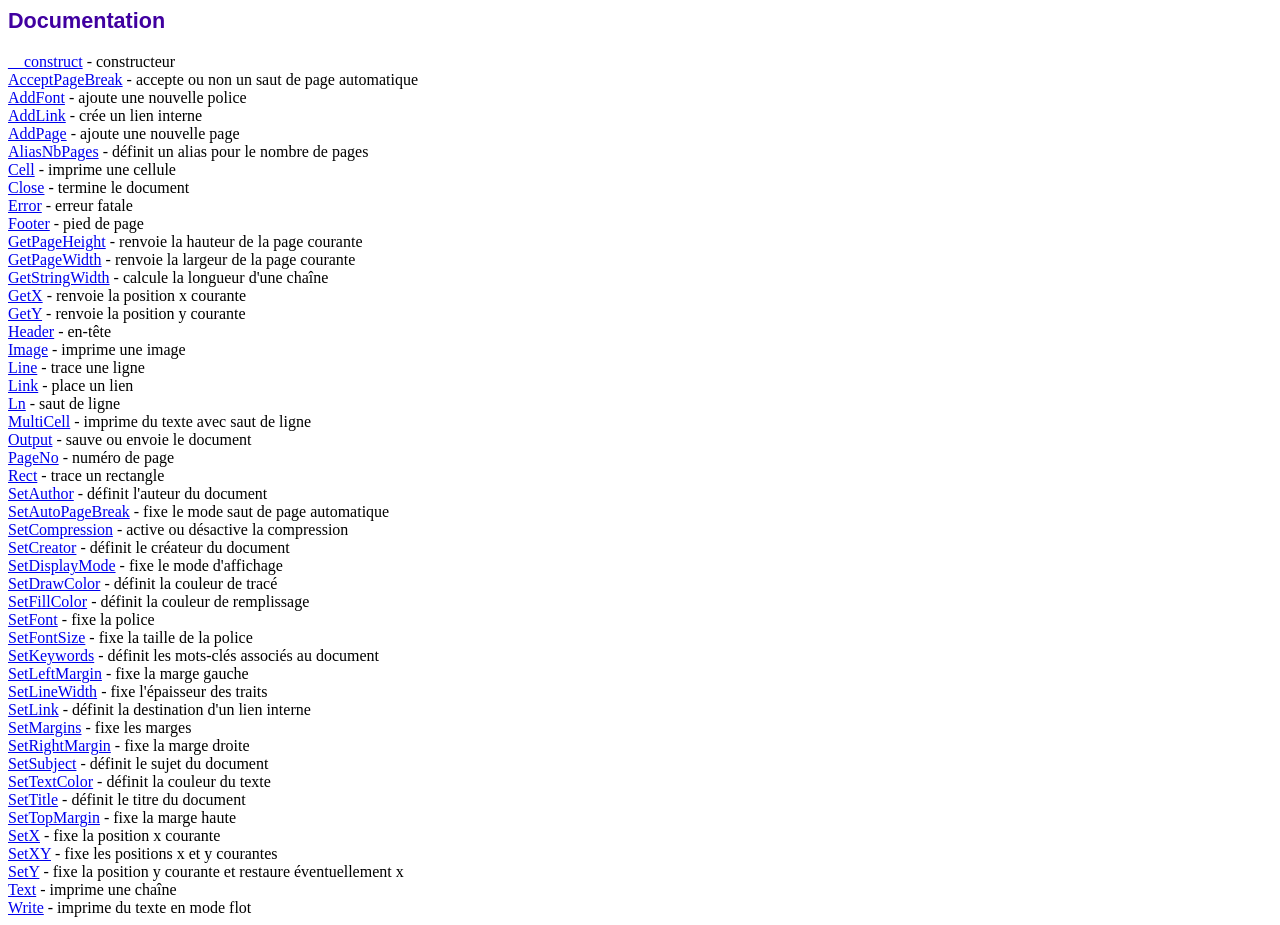
<file: fpdf/doc/index.htm>
<!DOCTYPE html PUBLIC "-//W3C//DTD HTML 4.01 Transitional//EN">
<html>
<head>
<meta http-equiv="Content-Type" content="text/html; charset=UTF-8">
<title>Documentation</title>
<link type="text/css" rel="stylesheet" href="../fpdf.css">
</head>
<body>
<h1>Documentation</h1>
<a href="__construct.htm">__construct</a> - constructeur<br>
<a href="acceptpagebreak.htm">AcceptPageBreak</a> - accepte ou non un saut de page automatique<br>
<a href="addfont.htm">AddFont</a> - ajoute une nouvelle police<br>
<a href="addlink.htm">AddLink</a> - crée un lien interne<br>
<a href="addpage.htm">AddPage</a> - ajoute une nouvelle page<br>
<a href="aliasnbpages.htm">AliasNbPages</a> - définit un alias pour le nombre de pages<br>
<a href="cell.htm">Cell</a> - imprime une cellule<br>
<a href="close.htm">Close</a> - termine le document<br>
<a href="error.htm">Error</a> - erreur fatale<br>
<a href="footer.htm">Footer</a> - pied de page<br>
<a href="getpageheight.htm">GetPageHeight</a> - renvoie la hauteur de la page courante<br>
<a href="getpagewidth.htm">GetPageWidth</a> - renvoie la largeur de la page courante<br>
<a href="getstringwidth.htm">GetStringWidth</a> - calcule la longueur d'une chaîne<br>
<a href="getx.htm">GetX</a> - renvoie la position x courante<br>
<a href="gety.htm">GetY</a> - renvoie la position y courante<br>
<a href="header.htm">Header</a> - en-tête<br>
<a href="image.htm">Image</a> - imprime une image<br>
<a href="line.htm">Line</a> - trace une ligne<br>
<a href="link.htm">Link</a> - place un lien<br>
<a href="ln.htm">Ln</a> - saut de ligne<br>
<a href="multicell.htm">MultiCell</a> - imprime du texte avec saut de ligne<br>
<a href="output.htm">Output</a> - sauve ou envoie le document<br>
<a href="pageno.htm">PageNo</a> - numéro de page<br>
<a href="rect.htm">Rect</a> - trace un rectangle<br>
<a href="setauthor.htm">SetAuthor</a> - définit l'auteur du document<br>
<a href="setautopagebreak.htm">SetAutoPageBreak</a> - fixe le mode saut de page automatique<br>
<a href="setcompression.htm">SetCompression</a> - active ou désactive la compression<br>
<a href="setcreator.htm">SetCreator</a> - définit le créateur du document<br>
<a href="setdisplaymode.htm">SetDisplayMode</a> - fixe le mode d'affichage<br>
<a href="setdrawcolor.htm">SetDrawColor</a> - définit la couleur de tracé<br>
<a href="setfillcolor.htm">SetFillColor</a> - définit la couleur de remplissage<br>
<a href="setfont.htm">SetFont</a> - fixe la police<br>
<a href="setfontsize.htm">SetFontSize</a> - fixe la taille de la police<br>
<a href="setkeywords.htm">SetKeywords</a> - définit les mots-clés associés au document<br>
<a href="setleftmargin.htm">SetLeftMargin</a> - fixe la marge gauche<br>
<a href="setlinewidth.htm">SetLineWidth</a> - fixe l'épaisseur des traits<br>
<a href="setlink.htm">SetLink</a> - définit la destination d'un lien interne<br>
<a href="setmargins.htm">SetMargins</a> - fixe les marges<br>
<a href="setrightmargin.htm">SetRightMargin</a> - fixe la marge droite<br>
<a href="setsubject.htm">SetSubject</a> - définit le sujet du document<br>
<a href="settextcolor.htm">SetTextColor</a> - définit la couleur du texte<br>
<a href="settitle.htm">SetTitle</a> - définit le titre du document<br>
<a href="settopmargin.htm">SetTopMargin</a> - fixe la marge haute<br>
<a href="setx.htm">SetX</a> - fixe la position x courante<br>
<a href="setxy.htm">SetXY</a> - fixe les positions x et y courantes<br>
<a href="sety.htm">SetY</a> - fixe la position y courante et restaure éventuellement x<br>
<a href="text.htm">Text</a> - imprime une chaîne<br>
<a href="write.htm">Write</a> - imprime du texte en mode flot<br>
</body>
</html>
</file>
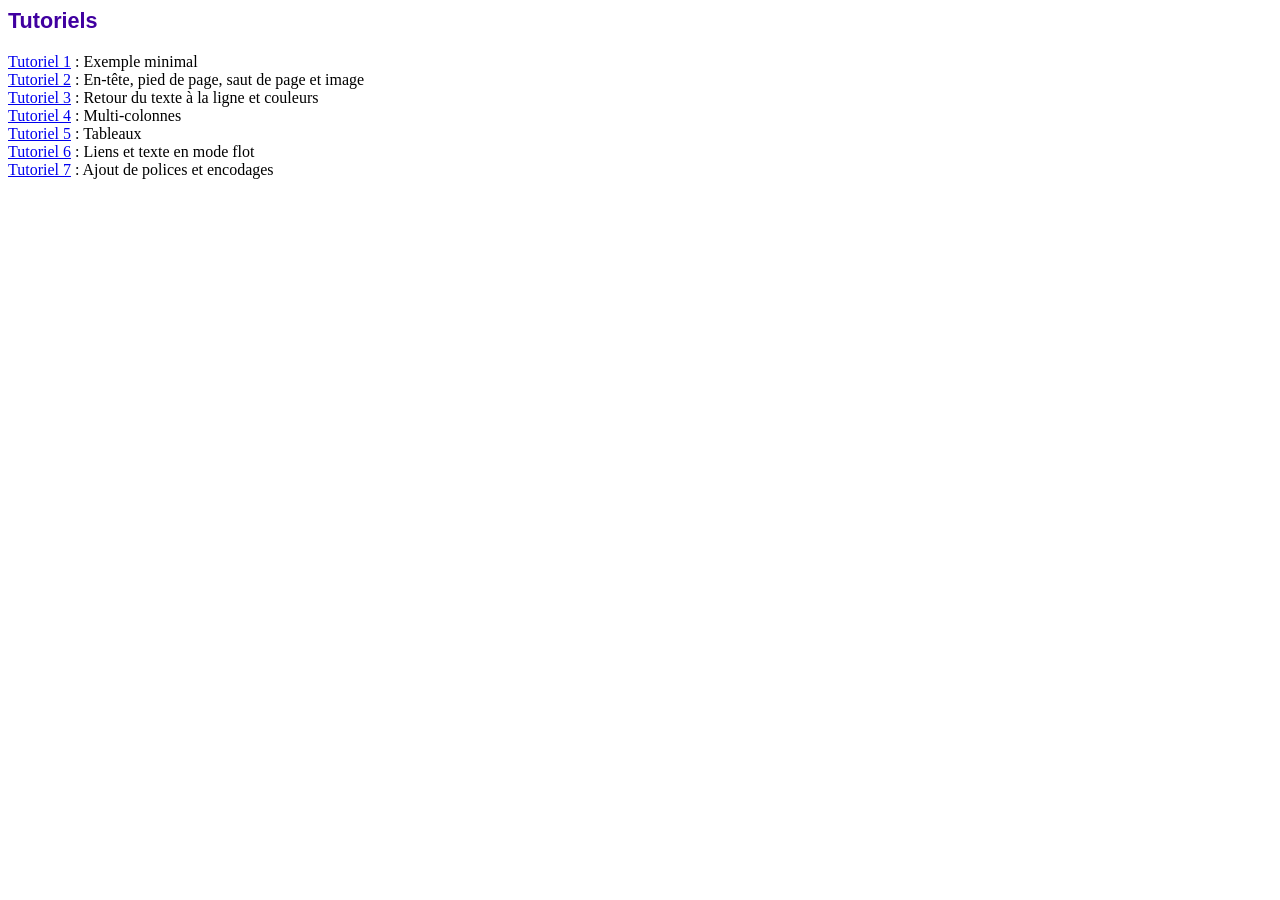
<file: fpdf/tutorial/index.htm>
<!DOCTYPE html PUBLIC "-//W3C//DTD HTML 4.01 Transitional//EN">
<html>
<head>
<meta http-equiv="Content-Type" content="text/html; charset=UTF-8">
<title>Tutoriels</title>
<link type="text/css" rel="stylesheet" href="../fpdf.css">
</head>
<body>
<h1>Tutoriels</h1>
<ul style="list-style-type:none; margin-left:0; padding-left:0">
<li><a href="tuto1.htm">Tutoriel 1</a> : Exemple minimal</li>
<li><a href="tuto2.htm">Tutoriel 2</a> : En-tête, pied de page, saut de page et image</li>
<li><a href="tuto3.htm">Tutoriel 3</a> : Retour du texte à la ligne et couleurs</li>
<li><a href="tuto4.htm">Tutoriel 4</a> : Multi-colonnes</li>
<li><a href="tuto5.htm">Tutoriel 5</a> : Tableaux</li>
<li><a href="tuto6.htm">Tutoriel 6</a> : Liens et texte en mode flot</li>
<li><a href="tuto7.htm">Tutoriel 7</a> : Ajout de polices et encodages</li>
</ul>
</body>
</html>
</file>
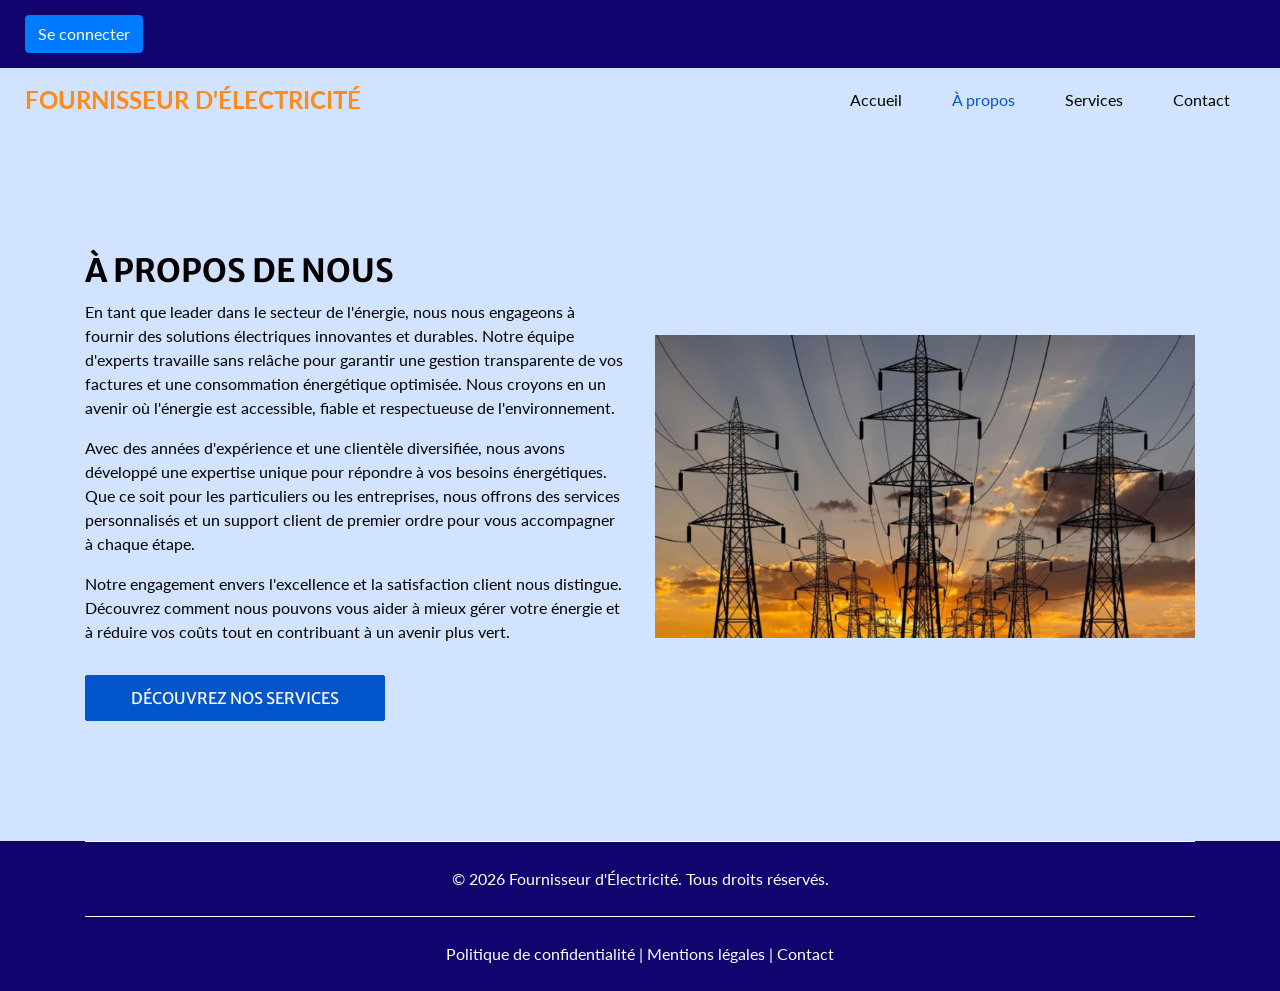
<file: about.html>
<!DOCTYPE html>
<html lang="fr">

<head>
  <meta charset="UTF-8">
  <meta name="viewport" content="width=device-width, initial-scale=1.0">
  <title>À propos - Fournisseur d'Électricité</title>
  <link rel="stylesheet" href="css/bootstrap.css">
  <link rel="stylesheet" href="css/style.css">
</head>

<body>
  <div class="hero_area">
    <!-- Header Section -->
    <header class="header_section">
      <div class="header_top">
        <div class="container-fluid">
          <div class="contact_nav">
            <a href="login.html" class="btn btn-primary">Se connecter</a>
          </div>
        </div>
      </div>
      <div class="header_bottom">
        <div class="container-fluid">
          <nav class="navbar navbar-expand-lg custom_nav-container">
            <a class="navbar-brand" href="index.html">
              <span>Fournisseur d'Électricité</span>
            </a>
            <button class="navbar-toggler" type="button" data-toggle="collapse" data-target="#navbarSupportedContent" aria-controls="navbarSupportedContent" aria-expanded="false" aria-label="Toggle navigation">
              <span class="navbar-toggler-icon"></span>
            </button>
            <div class="collapse navbar-collapse" id="navbarSupportedContent">
              <ul class="navbar-nav">
                <li class="nav-item">
                  <a class="nav-link" href="index.html">Accueil</a>
                </li>
                <li class="nav-item active">
                  <a class="nav-link" href="about.html">À propos</a>
                </li>
                <li class="nav-item">
                  <a class="nav-link" href="service.html">Services</a>
                </li>
                <li class="nav-item">
                  <a class="nav-link" href="contact.html">Contact</a>
                </li>
              </ul>
            </div>
          </nav>
        </div>
      </div>
    </header>

    <!-- About Section -->
    <section class="about_section layout_padding">
      <div class="container">
        <div class="row">
          <div class="col-md-6">
            <div class="detail-box">
              <h2>À propos de nous</h2>
<p>
    En tant que leader dans le secteur de l'énergie, nous nous engageons à fournir des solutions électriques innovantes et durables. Notre équipe d'experts travaille sans relâche pour garantir une gestion transparente de vos factures et une consommation énergétique optimisée. Nous croyons en un avenir où l'énergie est accessible, fiable et respectueuse de l'environnement.
</p>
<p>
    Avec des années d'expérience et une clientèle diversifiée, nous avons développé une expertise unique pour répondre à vos besoins énergétiques. Que ce soit pour les particuliers ou les entreprises, nous offrons des services personnalisés et un support client de premier ordre pour vous accompagner à chaque étape.
</p>
<p>
    Notre engagement envers l'excellence et la satisfaction client nous distingue. Découvrez comment nous pouvons vous aider à mieux gérer votre énergie et à réduire vos coûts tout en contribuant à un avenir plus vert.
</p>
              <a href="service.html" class="btn btn-primary">Découvrez nos services</a>
            </div>
          </div>
          <div class="col-md-6">
            <div class="img-box">
              <img src="images/ÉLECTRICITÉ.jpeg" alt="À propos">
            </div>
          </div>
        </div>
      </div>
    </section>
  </div>

  <!-- Footer Section -->
  <footer class="footer_section">
    <div class="container">
      <p>&copy; <span id="displayDateYear"></span> Fournisseur d'Électricité. Tous droits réservés.</p>
      <p>
        <a href="privacy.html">Politique de confidentialité</a> | 
        <a href="terms.html">Mentions légales</a> | 
        <a href="contact.html">Contact</a>
      </p>
    </div>
  </footer>

  <script src="js/jquery-3.4.1.min.js"></script>
  <script src="js/bootstrap.js"></script>
  <script src="js/custom.js"></script>
</body>

</html>
</file>
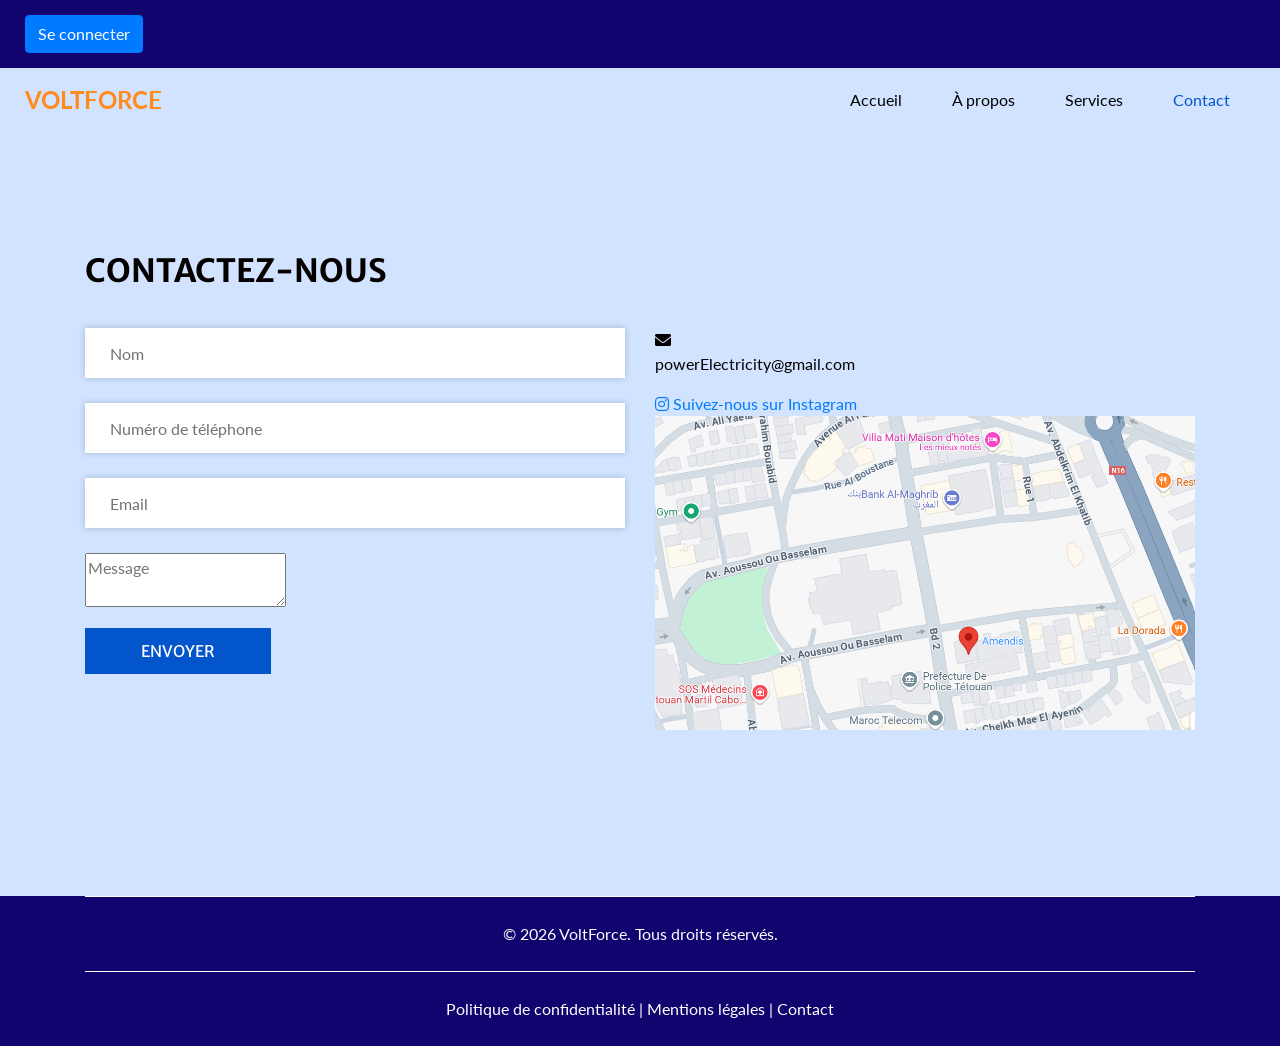
<file: contact.html>
<!DOCTYPE html>
<html lang="fr">

<head>
  <meta charset="UTF-8">
  <meta name="viewport" content="width=device-width, initial-scale=1.0">
  <title>Contact - VoltForce</title>
  <link rel="stylesheet" href="css/bootstrap.css">
  <link rel="stylesheet" href="css/style.css">
  <!-- Lien pour les icônes FontAwesome -->
  <link rel="stylesheet" href="https://cdnjs.cloudflare.com/ajax/libs/font-awesome/6.0.0/css/all.min.css">
</head>

<body>
  <div class="hero_area">
    <!-- Header Section -->
    <header class="header_section">
      <div class="header_top">
        <div class="container-fluid">
          <div class="contact_nav">
            <a href="login.html" class="btn btn-primary">Se connecter</a>
          </div>
        </div>
      </div>
      <div class="header_bottom">
        <div class="container-fluid">
          <nav class="navbar navbar-expand-lg custom_nav-container">
            <a class="navbar-brand" href="index.html">
              <span>VoltForce</span>
            </a>
            <button class="navbar-toggler" type="button" data-toggle="collapse" data-target="#navbarSupportedContent" aria-controls="navbarSupportedContent" aria-expanded="false" aria-label="Toggle navigation">
              <span class="navbar-toggler-icon"></span>
            </button>
            <div class="collapse navbar-collapse" id="navbarSupportedContent">
              <ul class="navbar-nav">
                <li class="nav-item">
                  <a class="nav-link" href="index.html">Accueil</a>
                </li>
                <li class="nav-item">
                  <a class="nav-link" href="about.html">À propos</a>
                </li>
                <li class="nav-item">
                  <a class="nav-link" href="service.html">Services</a>
                </li>
                <li class="nav-item active">
                  <a class="nav-link" href="contact.html">Contact</a>
                </li>
              </ul>
            </div>
          </nav>
        </div>
      </div>
    </header>

    <!-- Contact Section -->
    <section class="contact_section layout_padding">
      <div class="container">
        <div class="heading_container">
          <h2>Contactez-nous</h2>
        </div>
        <div class="row">
          <div class="col-md-6">
            <form action="">
              <div>
                <input type="text" placeholder="Nom" />
              </div>
              <div>
                <input type="text" placeholder="Numéro de téléphone" />
              </div>
              <div>
                <input type="email" placeholder="Email" />
              </div>
              <div>
                <textarea class="message-box" placeholder="Message"></textarea>
              </div>
              <div class="d-flex">
                <button type="submit" class="btn btn-primary">Envoyer</button>
              </div>
            </form>
          </div>
          <div class="col-md-6">
            <div class="contact_info">
              <div class="email_info">
                <i class="fas fa-envelope"></i>
                <p>powerElectricity@gmail.com</p>
              </div>
              <div class="social_links">
                <a href="https://www.instagram.com/voltforce" target="_blank">
                  <i class="fab fa-instagram"></i>
                  <span>Suivez-nous sur Instagram</span>
                </a>
              </div>
            </div>
            <!-- Remplacement de la carte par une image -->
            <div class="map_container">
              <img src="images/amandis.png" alt="Adresse de VoltForce" style="width:100%; height:auto;">
            </div>
          </div>
        </div>
      </div>
    </section>
  </div>

  <!-- Footer Section -->
  <footer class="footer_section">
    <div class="container">
      <p>&copy; <span id="displayDateYear"></span> VoltForce. Tous droits réservés.</p>
      <p>
        <a href="privacy.html">Politique de confidentialité</a> | 
        <a href="terms.html">Mentions légales</a> | 
        <a href="contact.html">Contact</a>
      </p>
    </div>
  </footer>

  <script src="js/jquery-3.4.1.min.js"></script>
  <script src="js/bootstrap.js"></script>
  <script src="js/custom.js"></script>
</body>

</html>
</file>
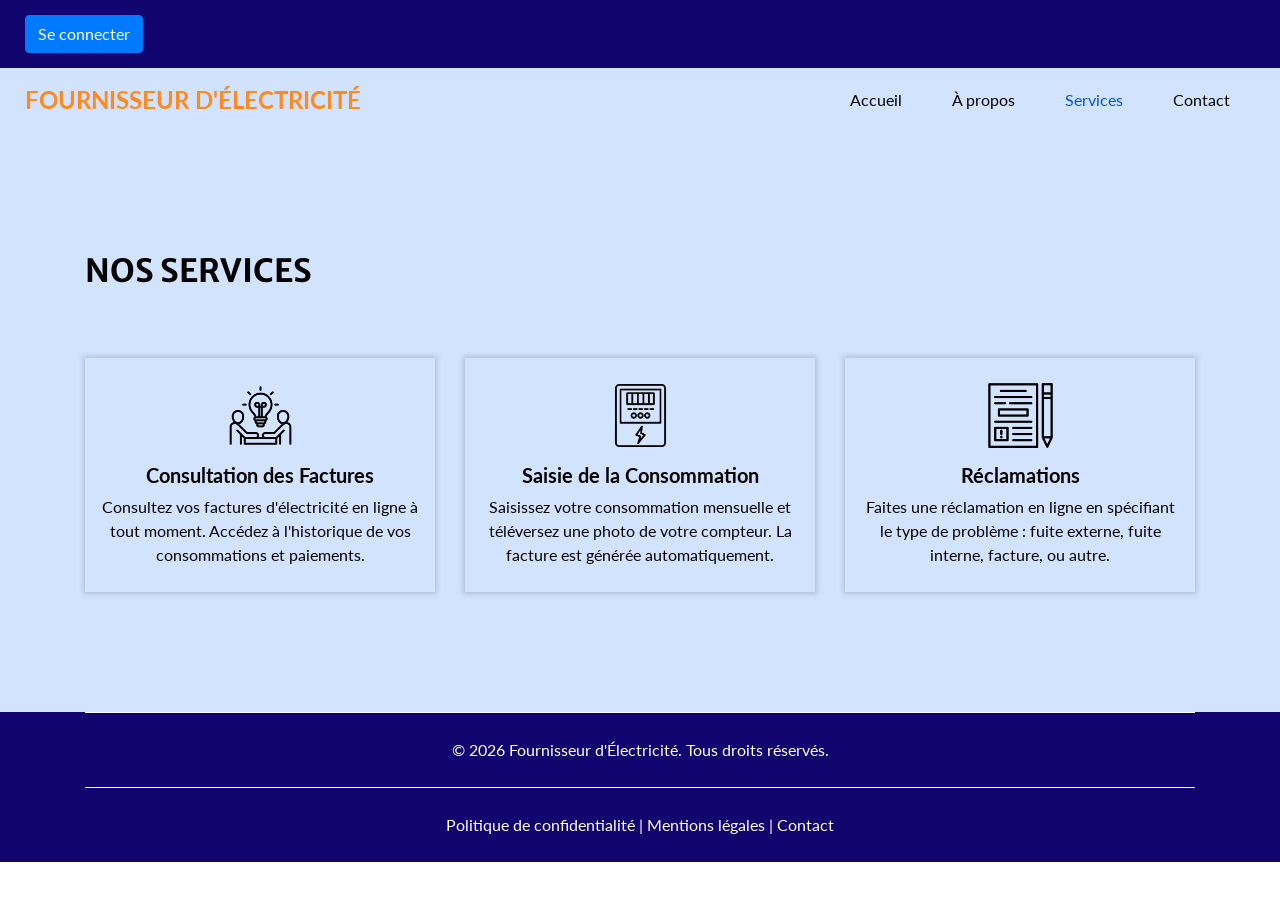
<file: service.html>
<!DOCTYPE html>
<html lang="fr">

<head>
  <meta charset="UTF-8">
  <meta name="viewport" content="width=device-width, initial-scale=1.0">
  <title>Services - Fournisseur d'Électricité</title>
  <link rel="stylesheet" href="css/bootstrap.css">
  <link rel="stylesheet" href="css/style.css">
</head>

<body>
  <div class="hero_area">
    <!-- Header Section -->
    <header class="header_section">
      <div class="header_top">
        <div class="container-fluid">
          <div class="contact_nav">
            <a href="login.html" class="btn btn-primary">Se connecter</a>
          </div>
        </div>
      </div>
      <div class="header_bottom">
        <div class="container-fluid">
          <nav class="navbar navbar-expand-lg custom_nav-container">
            <a class="navbar-brand" href="index.html">
              <span>Fournisseur d'Électricité</span>
            </a>
            <button class="navbar-toggler" type="button" data-toggle="collapse" data-target="#navbarSupportedContent" aria-controls="navbarSupportedContent" aria-expanded="false" aria-label="Toggle navigation">
              <span class="navbar-toggler-icon"></span>
            </button>
            <div class="collapse navbar-collapse" id="navbarSupportedContent">
              <ul class="navbar-nav">
                <li class="nav-item">
                  <a class="nav-link" href="index.html">Accueil</a>
                </li>
                <li class="nav-item">
                  <a class="nav-link" href="about.html">À propos</a>
                </li>
                <li class="nav-item active">
                  <a class="nav-link" href="service.html">Services</a>
                </li>
                <li class="nav-item">
                  <a class="nav-link" href="contact.html">Contact</a>
                </li>
              </ul>
            </div>
          </nav>
        </div>
      </div>
    </header>

    <!-- Service Section -->
    <section class="service_section layout_padding">
      <div class="container">
        <div class="heading_container">
          <h2>Nos Services</h2>
        </div>
        <div class="row">
          <div class="col-md-4">
            <div class="box">
              <div class="img-box">
                <img src="images/consultation-icon.png" alt="Consultation des factures">
              </div>
              <div class="detail-box">
                <h5>Consultation des Factures</h5>
                <p>Consultez vos factures d'électricité en ligne à tout moment. Accédez à l'historique de vos consommations et paiements.</p>
              </div>
            </div>
          </div>
          <div class="col-md-4">
            <div class="box">
              <div class="img-box">
                <img src="images/generator.png" alt="Saisie de la consommation">
              </div>
              <div class="detail-box">
                <h5>Saisie de la Consommation</h5>
                <p>Saisissez votre consommation mensuelle et téléversez une photo de votre compteur. La facture est générée automatiquement.</p>
              </div>
            </div>
          </div>
          <div class="col-md-4">
            <div class="box">
              <div class="img-box">
                <img src="images/complaint.png" alt="Réclamations">
              </div>
              <div class="detail-box">
                <h5>Réclamations</h5>
                <p>Faites une réclamation en ligne en spécifiant le type de problème : fuite externe, fuite interne, facture, ou autre.</p>
              </div>
            </div>
          </div>
        </div>
      </div>
    </section>
  </div>

  <!-- Footer Section -->
  <footer class="footer_section">
    <div class="container">
      <p>&copy; <span id="displayDateYear"></span> Fournisseur d'Électricité. Tous droits réservés.</p>
      <p>
        <a href="privacy.html">Politique de confidentialité</a> | 
        <a href="terms.html">Mentions légales</a> | 
        <a href="contact.html">Contact</a>
      </p>
    </div>
  </footer>

  <script src="js/jquery-3.4.1.min.js"></script>
  <script src="js/bootstrap.js"></script>
  <script src="js/custom.js"></script>
</body>

</html>
</file>
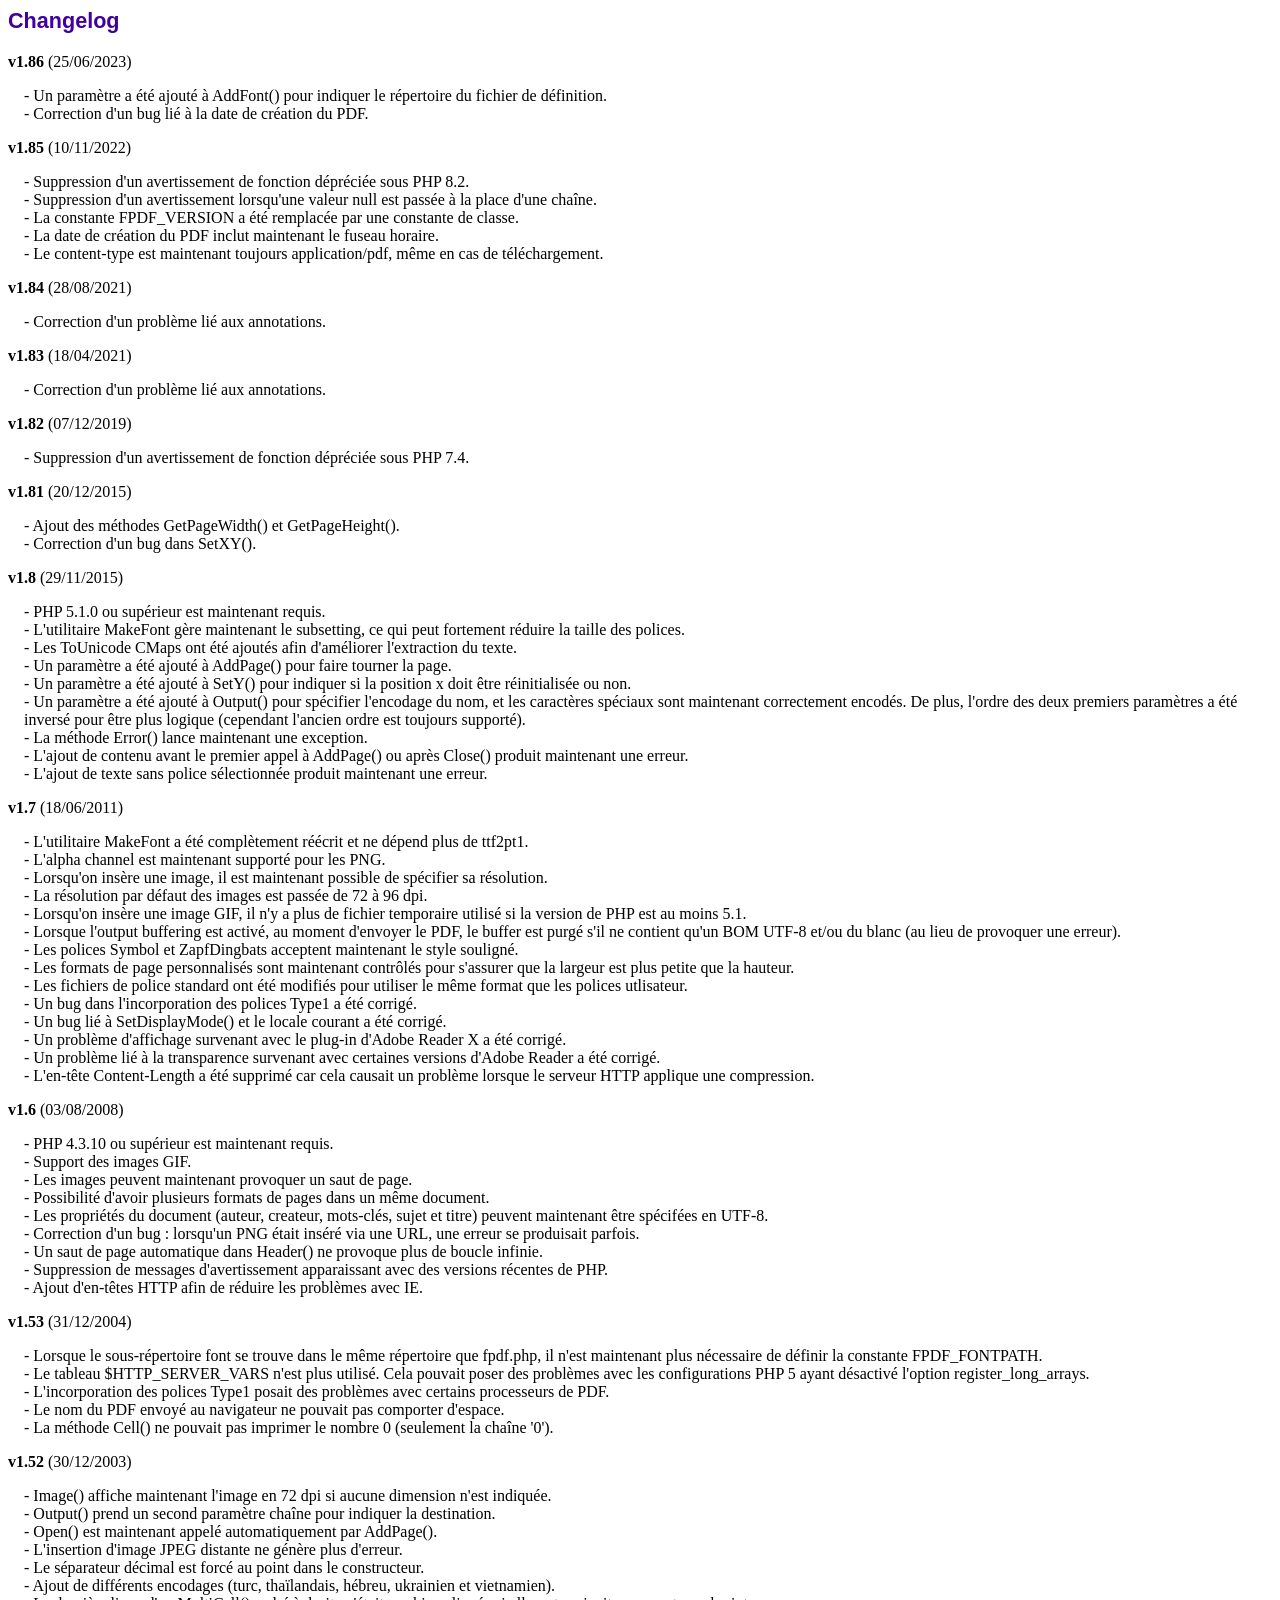
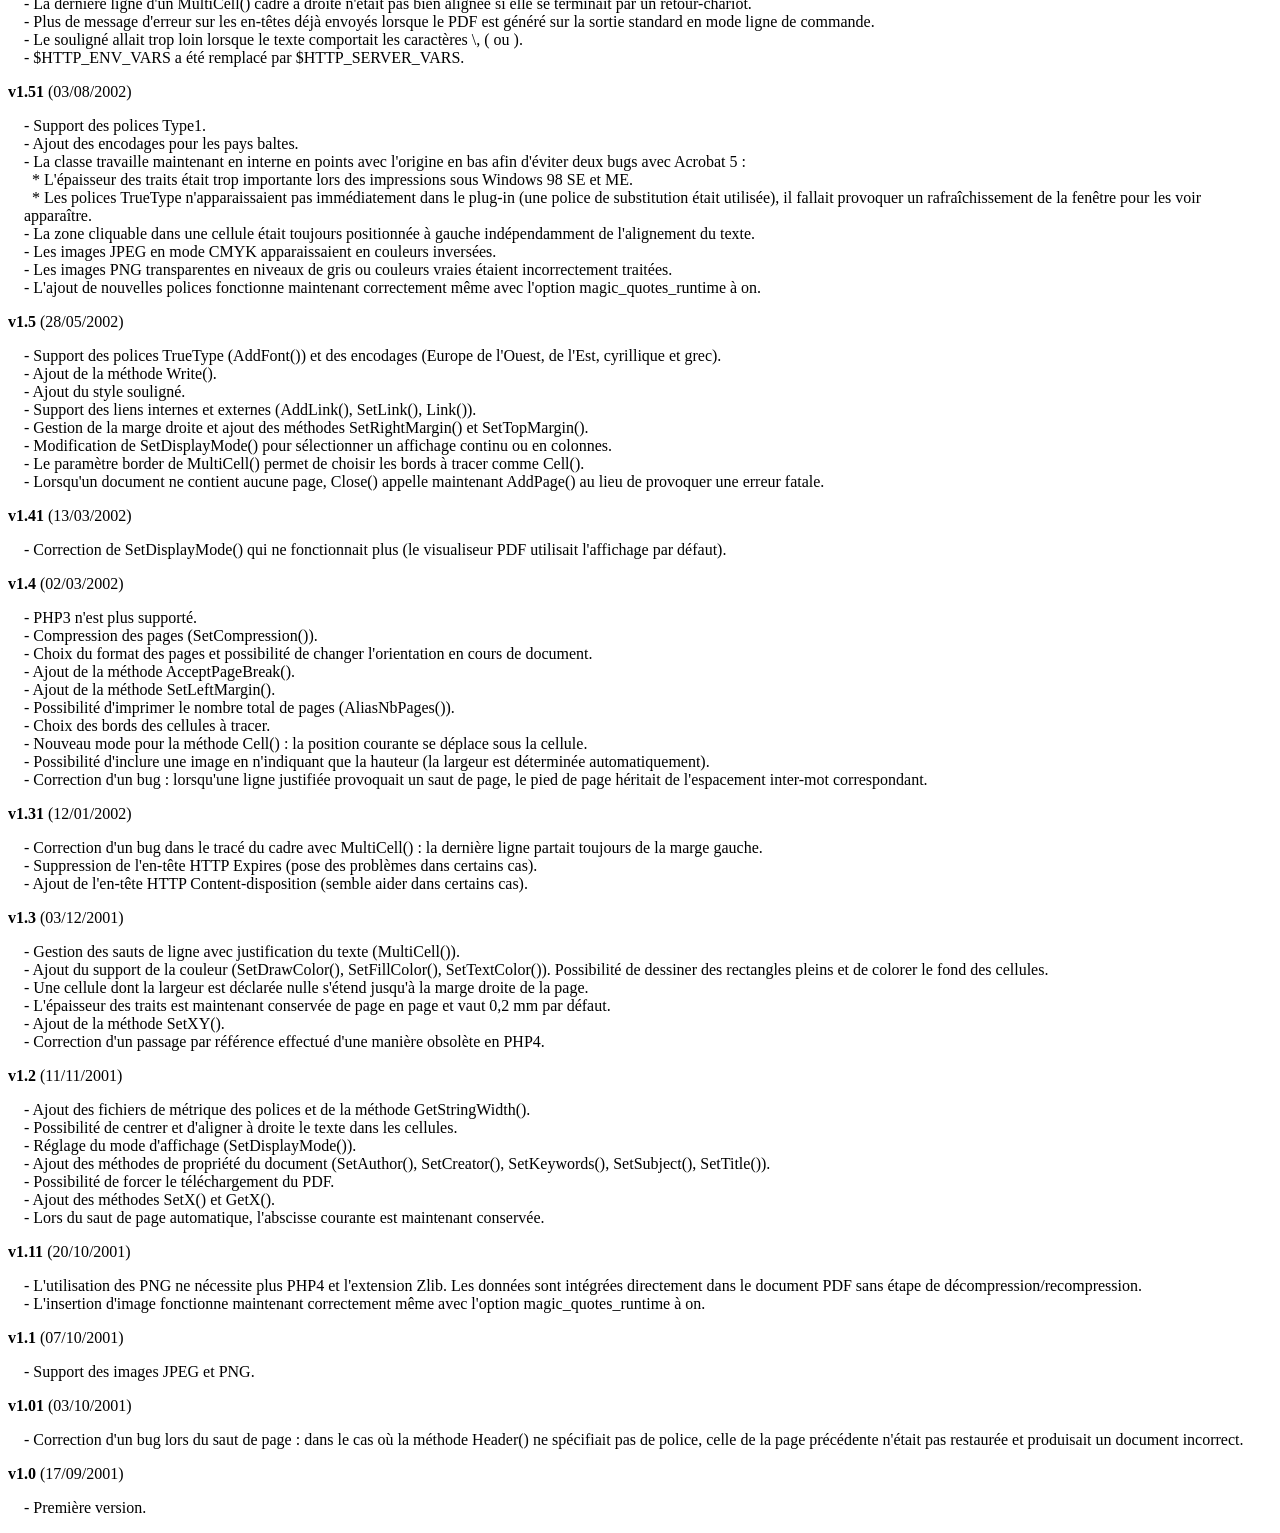
<file: fpdf/changelog.htm>
<!DOCTYPE html PUBLIC "-//W3C//DTD HTML 4.01 Transitional//EN">
<html>
<head>
<meta http-equiv="Content-Type" content="text/html; charset=UTF-8">
<title>Changelog</title>
<link type="text/css" rel="stylesheet" href="fpdf.css">
<style type="text/css">
dd {margin:1em 0 1em 1em}
</style>
</head>
<body>
<h1>Changelog</h1>
<dl>
<dt><strong>v1.86</strong> (25/06/2023)</dt>
<dd>
- Un paramètre a été ajouté à AddFont() pour indiquer le répertoire du fichier de définition.<br>
- Correction d'un bug lié à la date de création du PDF.<br>
</dd>
<dt><strong>v1.85</strong> (10/11/2022)</dt>
<dd>
- Suppression d'un avertissement de fonction dépréciée sous PHP 8.2.<br>
- Suppression d'un avertissement lorsqu'une valeur null est passée à la place d'une chaîne.<br>
- La constante FPDF_VERSION a été remplacée par une constante de classe.<br>
- La date de création du PDF inclut maintenant le fuseau horaire.<br>
- Le content-type est maintenant toujours application/pdf, même en cas de téléchargement.<br>
</dd>
<dt><strong>v1.84</strong> (28/08/2021)</dt>
<dd>
- Correction d'un problème lié aux annotations.<br>
</dd>
<dt><strong>v1.83</strong> (18/04/2021)</dt>
<dd>
- Correction d'un problème lié aux annotations.<br>
</dd>
<dt><strong>v1.82</strong> (07/12/2019)</dt>
<dd>
- Suppression d'un avertissement de fonction dépréciée sous PHP 7.4.<br>
</dd>
<dt><strong>v1.81</strong> (20/12/2015)</dt>
<dd>
- Ajout des méthodes GetPageWidth() et GetPageHeight().<br>
- Correction d'un bug dans SetXY().<br>
</dd>
<dt><strong>v1.8</strong> (29/11/2015)</dt>
<dd>
- PHP 5.1.0 ou supérieur est maintenant requis.<br>
- L'utilitaire MakeFont gère maintenant le subsetting, ce qui peut fortement réduire la taille des polices.<br>
- Les ToUnicode CMaps ont été ajoutés afin d'améliorer l'extraction du texte.<br>
- Un paramètre a été ajouté à AddPage() pour faire tourner la page.<br>
- Un paramètre a été ajouté à SetY() pour indiquer si la position x doit être réinitialisée ou non.<br>
- Un paramètre a été ajouté à Output() pour spécifier l'encodage du nom, et les caractères spéciaux sont maintenant correctement encodés. De plus, l'ordre des deux premiers paramètres a été inversé pour être plus logique (cependant l'ancien ordre est toujours supporté).<br>
- La méthode Error() lance maintenant une exception.<br>
- L'ajout de contenu avant le premier appel à AddPage() ou après Close() produit maintenant une erreur.<br>
- L'ajout de texte sans police sélectionnée produit maintenant une erreur.<br>
</dd>
<dt><strong>v1.7</strong> (18/06/2011)</dt>
<dd>
- L'utilitaire MakeFont a été complètement réécrit et ne dépend plus de ttf2pt1.<br>
- L'alpha channel est maintenant supporté pour les PNG.<br>
- Lorsqu'on insère une image, il est maintenant possible de spécifier sa résolution.<br>
- La résolution par défaut des images est passée de 72 à 96 dpi.<br>
- Lorsqu'on insère une image GIF, il n'y a plus de fichier temporaire utilisé si la version de PHP est au moins 5.1.<br>
- Lorsque l'output buffering est activé, au moment d'envoyer le PDF, le buffer est purgé s'il ne contient qu'un BOM UTF-8 et/ou du blanc (au lieu de provoquer une erreur).<br>
- Les polices Symbol et ZapfDingbats acceptent maintenant le style souligné.<br>
- Les formats de page personnalisés sont maintenant contrôlés pour s'assurer que la largeur est plus petite que la hauteur.<br>
- Les fichiers de police standard ont été modifiés pour utiliser le même format que les polices utlisateur.<br>
- Un bug dans l'incorporation des polices Type1 a été corrigé.<br>
- Un bug lié à SetDisplayMode() et le locale courant a été corrigé.<br>
- Un problème d'affichage survenant avec le plug-in d'Adobe Reader X a été corrigé.<br>
- Un problème lié à la transparence survenant avec certaines versions d'Adobe Reader a été corrigé.<br>
- L'en-tête Content-Length a été supprimé car cela causait un problème lorsque le serveur HTTP applique une compression.<br>
</dd>
<dt><strong>v1.6</strong> (03/08/2008)</dt>
<dd>
- PHP 4.3.10 ou supérieur est maintenant requis.<br>
- Support des images GIF.<br>
- Les images peuvent maintenant provoquer un saut de page.<br>
- Possibilité d'avoir plusieurs formats de pages dans un même document.<br>
- Les propriétés du document (auteur, createur, mots-clés, sujet et titre) peuvent maintenant être spécifées en UTF-8.<br>
- Correction d'un bug : lorsqu'un PNG était inséré via une URL, une erreur se produisait parfois.<br>
- Un saut de page automatique dans Header() ne provoque plus de boucle infinie.<br>
- Suppression de messages d'avertissement apparaissant avec des versions récentes de PHP.<br>
- Ajout d'en-têtes HTTP afin de réduire les problèmes avec IE.<br>
</dd>
<dt><strong>v1.53</strong> (31/12/2004)</dt>
<dd>
- Lorsque le sous-répertoire font se trouve dans le même répertoire que fpdf.php, il n'est maintenant plus nécessaire de définir la constante FPDF_FONTPATH.<br>
- Le tableau $HTTP_SERVER_VARS n'est plus utilisé. Cela pouvait poser des problèmes avec les configurations PHP 5 ayant désactivé l'option register_long_arrays.<br>
- L'incorporation des polices Type1 posait des problèmes avec certains processeurs de PDF.<br>
- Le nom du PDF envoyé au navigateur ne pouvait pas comporter d'espace.<br>
- La méthode Cell() ne pouvait pas imprimer le nombre 0 (seulement la chaîne '0').<br>
</dd>
<dt><strong>v1.52</strong> (30/12/2003)</dt>
<dd>
- Image() affiche maintenant l'image en 72 dpi si aucune dimension n'est indiquée.<br>
- Output() prend un second paramètre chaîne pour indiquer la destination.<br>
- Open() est maintenant appelé automatiquement par AddPage().<br>
- L'insertion d'image JPEG distante ne génère plus d'erreur.<br>
- Le séparateur décimal est forcé au point dans le constructeur.<br>
- Ajout de différents encodages (turc, thaïlandais, hébreu, ukrainien et vietnamien).<br>
- La dernière ligne d'un MultiCell() cadré à droite n'était pas bien alignée si elle se terminait par un retour-chariot.<br>
- Plus de message d'erreur sur les en-têtes déjà envoyés lorsque le PDF est généré sur la sortie standard en mode ligne de commande.<br>
- Le souligné allait trop loin lorsque le texte comportait les caractères \, ( ou ).<br>
- $HTTP_ENV_VARS a été remplacé par $HTTP_SERVER_VARS.<br>
</dd>
<dt><strong>v1.51</strong> (03/08/2002)</dt>
<dd>
- Support des polices Type1.<br>
- Ajout des encodages pour les pays baltes.<br>
- La classe travaille maintenant en interne en points avec l'origine en bas afin d'éviter deux bugs avec Acrobat 5 :<br>&nbsp;&nbsp;* L'épaisseur des traits était trop importante lors des impressions sous Windows 98 SE et ME.<br>&nbsp;&nbsp;* Les polices TrueType n'apparaissaient pas immédiatement dans le plug-in (une police de substitution était utilisée), il fallait provoquer un rafraîchissement de la fenêtre pour les voir apparaître.<br>
- La zone cliquable dans une cellule était toujours positionnée à gauche indépendamment de l'alignement du texte.<br>
- Les images JPEG en mode CMYK apparaissaient en couleurs inversées.<br>
- Les images PNG transparentes en niveaux de gris ou couleurs vraies étaient incorrectement traitées.<br>
- L'ajout de nouvelles polices fonctionne maintenant correctement même avec l'option magic_quotes_runtime à on.<br>
</dd>
<dt><strong>v1.5</strong> (28/05/2002)</dt>
<dd>
- Support des polices TrueType (AddFont()) et des encodages (Europe de l'Ouest, de l'Est, cyrillique et grec).<br>
- Ajout de la méthode Write().<br>
- Ajout du style souligné.<br>
- Support des liens internes et externes (AddLink(), SetLink(), Link()).<br>
- Gestion de la marge droite et ajout des méthodes SetRightMargin() et SetTopMargin().<br>
- Modification de SetDisplayMode() pour sélectionner un affichage continu ou en colonnes.<br>
- Le paramètre border de MultiCell() permet de choisir les bords à tracer comme Cell().<br>
- Lorsqu'un document ne contient aucune page, Close() appelle maintenant AddPage() au lieu de provoquer une erreur fatale.<br>
</dd>
<dt><strong>v1.41</strong> (13/03/2002)</dt>
<dd>
- Correction de SetDisplayMode() qui ne fonctionnait plus (le visualiseur PDF utilisait l'affichage par défaut).<br>
</dd>
<dt><strong>v1.4</strong> (02/03/2002)</dt>
<dd>
- PHP3 n'est plus supporté.<br>
- Compression des pages (SetCompression()).<br>
- Choix du format des pages et possibilité de changer l'orientation en cours de document.<br>
- Ajout de la méthode AcceptPageBreak().<br>
- Ajout de la méthode SetLeftMargin().<br>
- Possibilité d'imprimer le nombre total de pages (AliasNbPages()).<br>
- Choix des bords des cellules à tracer.<br>
- Nouveau mode pour la méthode Cell() : la position courante se déplace sous la cellule.<br>
- Possibilité d'inclure une image en n'indiquant que la hauteur (la largeur est déterminée automatiquement).<br>
- Correction d'un bug : lorsqu'une ligne justifiée provoquait un saut de page, le pied de page héritait de l'espacement inter-mot correspondant.<br>
</dd>
<dt><strong>v1.31</strong> (12/01/2002)</dt>
<dd>
- Correction d'un bug dans le tracé du cadre avec MultiCell() : la dernière ligne partait toujours de la marge gauche.<br>
- Suppression de l'en-tête HTTP Expires (pose des problèmes dans certains cas).<br>
- Ajout de l'en-tête HTTP Content-disposition (semble aider dans certains cas).<br>
</dd>
<dt><strong>v1.3</strong> (03/12/2001)</dt>
<dd>
- Gestion des sauts de ligne avec justification du texte (MultiCell()).<br>
- Ajout du support de la couleur (SetDrawColor(), SetFillColor(), SetTextColor()). Possibilité de dessiner des rectangles pleins et de colorer le fond des cellules.<br>
- Une cellule dont la largeur est déclarée nulle s'étend jusqu'à la marge droite de la page.<br>
- L'épaisseur des traits est maintenant conservée de page en page et vaut 0,2 mm par défaut.<br>
- Ajout de la méthode SetXY().<br>
- Correction d'un passage par référence effectué d'une manière obsolète en PHP4.<br>
</dd>
<dt><strong>v1.2</strong> (11/11/2001)</dt>
<dd>
- Ajout des fichiers de métrique des polices et de la méthode GetStringWidth().<br>
- Possibilité de centrer et d'aligner à droite le texte dans les cellules.<br>
- Réglage du mode d'affichage (SetDisplayMode()).<br>
- Ajout des méthodes de propriété du document (SetAuthor(), SetCreator(), SetKeywords(), SetSubject(), SetTitle()).<br>
- Possibilité de forcer le téléchargement du PDF.<br>
- Ajout des méthodes SetX() et GetX().<br>
- Lors du saut de page automatique, l'abscisse courante est maintenant conservée.<br>
</dd>
<dt><strong>v1.11</strong> (20/10/2001)</dt>
<dd>
- L'utilisation des PNG ne nécessite plus PHP4 et l'extension Zlib. Les données sont intégrées directement dans le document PDF sans étape de décompression/recompression.<br>
- L'insertion d'image fonctionne maintenant correctement même avec l'option magic_quotes_runtime à on.<br>
</dd>
<dt><strong>v1.1</strong> (07/10/2001)</dt>
<dd>
- Support des images JPEG et PNG.<br>
</dd>
<dt><strong>v1.01</strong> (03/10/2001)</dt>
<dd>
- Correction d'un bug lors du saut de page : dans le cas où la méthode Header() ne spécifiait pas de police, celle de la page précédente n'était pas restaurée et produisait un document incorrect.<br>
</dd>
<dt><strong>v1.0</strong> (17/09/2001)</dt>
<dd>
- Première version.<br>
</dd>
</dl>
</body>
</html>
</file>
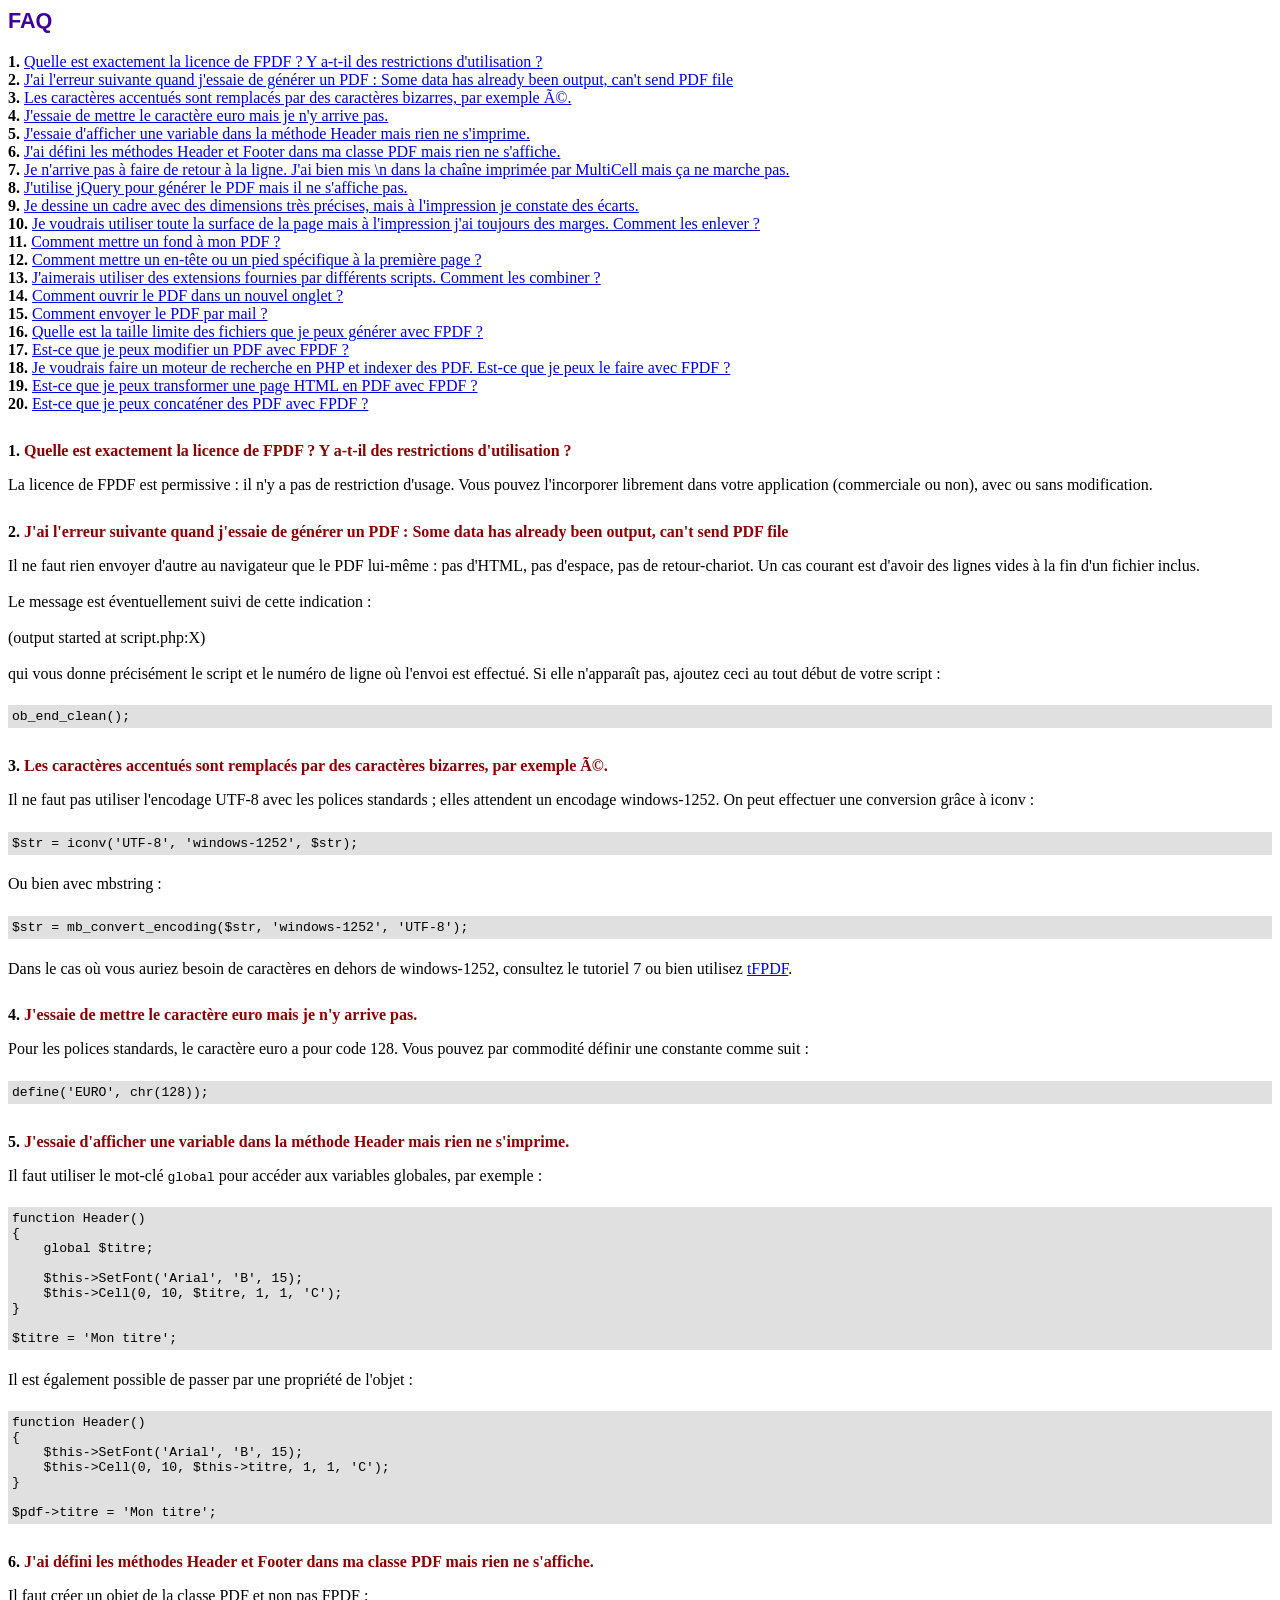
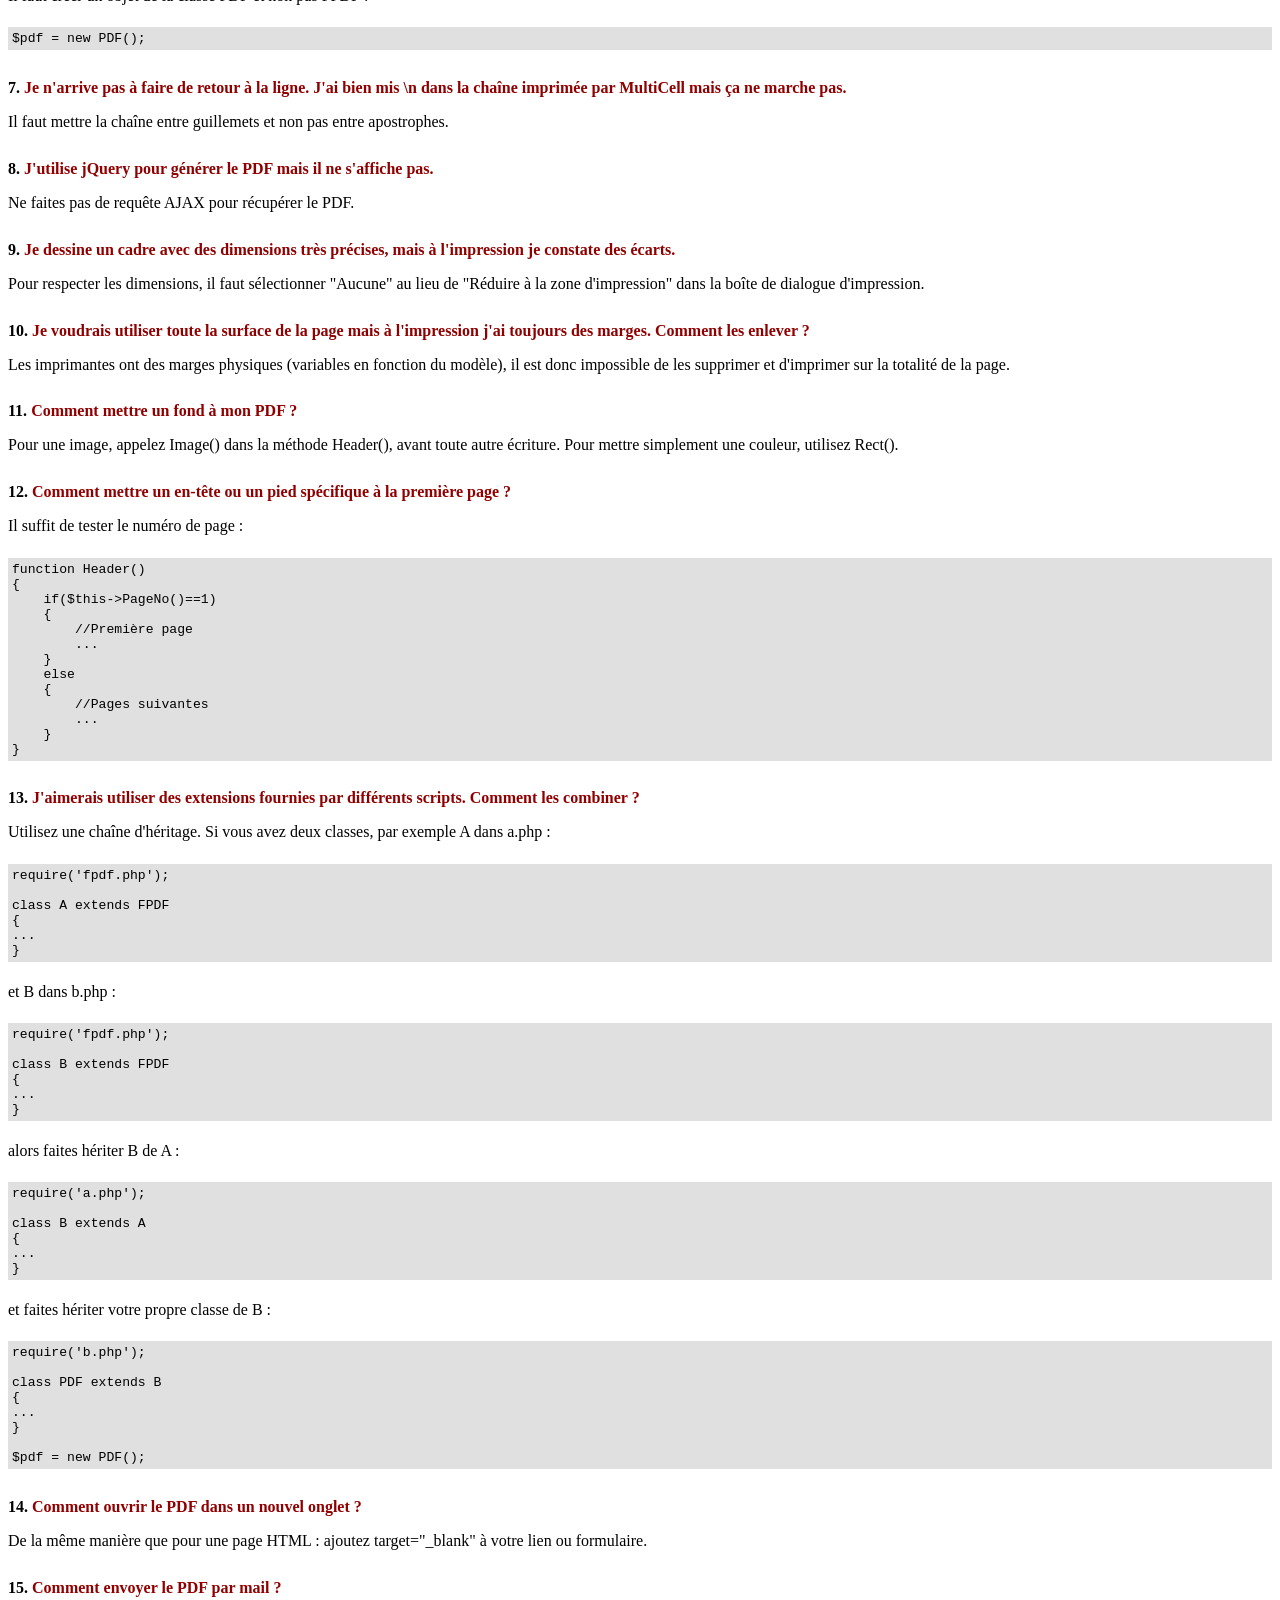
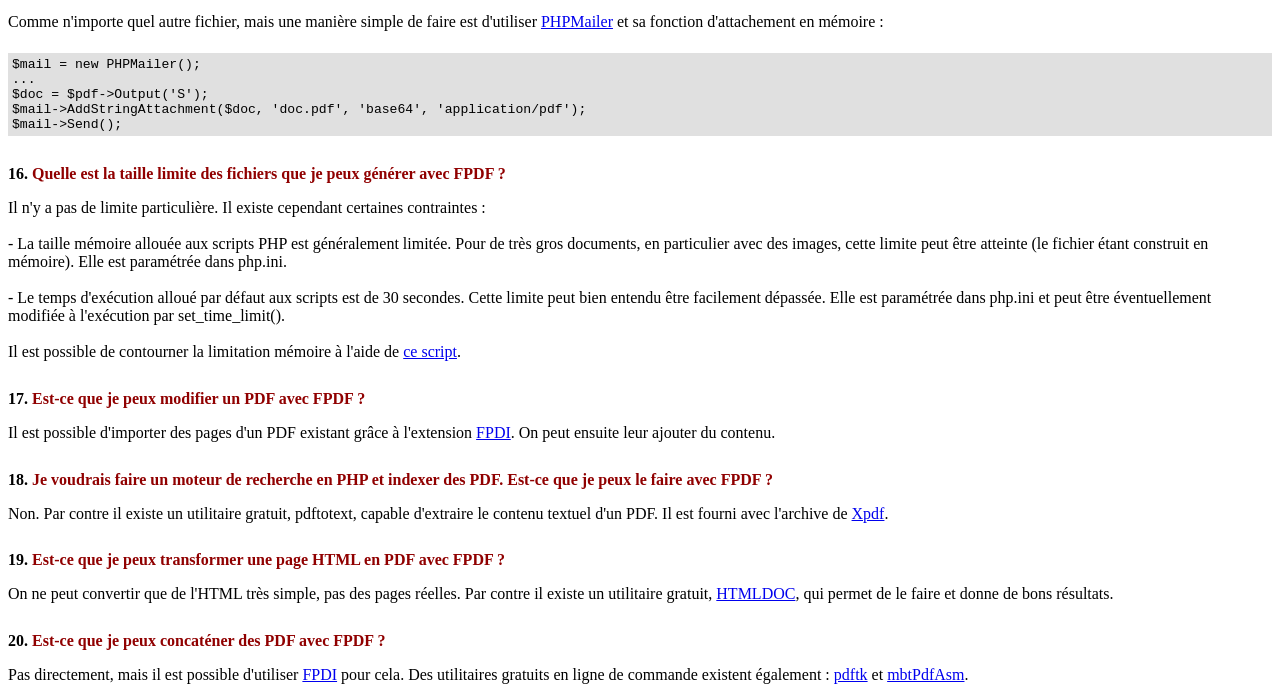
<file: fpdf/FAQ.htm>
<!DOCTYPE html PUBLIC "-//W3C//DTD HTML 4.01 Transitional//EN">
<html>
<head>
<meta http-equiv="Content-Type" content="text/html; charset=UTF-8">
<title>FAQ</title>
<link type="text/css" rel="stylesheet" href="fpdf.css">
<style type="text/css">
ul {list-style-type:none; margin:0; padding:0}
ul#answers li {margin-top:1.8em}
.question {font-weight:bold; color:#900000}
</style>
</head>
<body>
<h1>FAQ</h1>
<ul>
<li><b>1.</b> <a href='#q1'>Quelle est exactement la licence de FPDF ? Y a-t-il des restrictions d'utilisation ?</a></li>
<li><b>2.</b> <a href='#q2'>J'ai l'erreur suivante quand j'essaie de générer un PDF : Some data has already been output, can't send PDF file</a></li>
<li><b>3.</b> <a href='#q3'>Les caractères accentués sont remplacés par des caractères bizarres, par exemple Ã©.</a></li>
<li><b>4.</b> <a href='#q4'>J'essaie de mettre le caractère euro mais je n'y arrive pas.</a></li>
<li><b>5.</b> <a href='#q5'>J'essaie d'afficher une variable dans la méthode Header mais rien ne s'imprime.</a></li>
<li><b>6.</b> <a href='#q6'>J'ai défini les méthodes Header et Footer dans ma classe PDF mais rien ne s'affiche.</a></li>
<li><b>7.</b> <a href='#q7'>Je n'arrive pas à faire de retour à la ligne. J'ai bien mis \n dans la chaîne imprimée par MultiCell mais ça ne marche pas.</a></li>
<li><b>8.</b> <a href='#q8'>J'utilise jQuery pour générer le PDF mais il ne s'affiche pas.</a></li>
<li><b>9.</b> <a href='#q9'>Je dessine un cadre avec des dimensions très précises, mais à l'impression je constate des écarts.</a></li>
<li><b>10.</b> <a href='#q10'>Je voudrais utiliser toute la surface de la page mais à l'impression j'ai toujours des marges. Comment les enlever ?</a></li>
<li><b>11.</b> <a href='#q11'>Comment mettre un fond à mon PDF ?</a></li>
<li><b>12.</b> <a href='#q12'>Comment mettre un en-tête ou un pied spécifique à la première page ?</a></li>
<li><b>13.</b> <a href='#q13'>J'aimerais utiliser des extensions fournies par différents scripts. Comment les combiner ?</a></li>
<li><b>14.</b> <a href='#q14'>Comment ouvrir le PDF dans un nouvel onglet ?</a></li>
<li><b>15.</b> <a href='#q15'>Comment envoyer le PDF par mail ?</a></li>
<li><b>16.</b> <a href='#q16'>Quelle est la taille limite des fichiers que je peux générer avec FPDF ?</a></li>
<li><b>17.</b> <a href='#q17'>Est-ce que je peux modifier un PDF avec FPDF ?</a></li>
<li><b>18.</b> <a href='#q18'>Je voudrais faire un moteur de recherche en PHP et indexer des PDF. Est-ce que je peux le faire avec FPDF ?</a></li>
<li><b>19.</b> <a href='#q19'>Est-ce que je peux transformer une page HTML en PDF avec FPDF ?</a></li>
<li><b>20.</b> <a href='#q20'>Est-ce que je peux concaténer des PDF avec FPDF ?</a></li>
</ul>

<ul id='answers'>
<li id='q1'>
<p><b>1.</b> <span class='question'>Quelle est exactement la licence de FPDF ? Y a-t-il des restrictions d'utilisation ?</span></p>
La licence de FPDF est permissive : il n'y a pas de restriction d'usage. Vous pouvez l'incorporer
librement dans votre application (commerciale ou non), avec ou sans modification.
</li>

<li id='q2'>
<p><b>2.</b> <span class='question'>J'ai l'erreur suivante quand j'essaie de générer un PDF : Some data has already been output, can't send PDF file</span></p>
Il ne faut rien envoyer d'autre au navigateur que le PDF lui-même : pas d'HTML, pas d'espace, pas de
retour-chariot. Un cas courant est d'avoir des lignes vides à la fin d'un fichier inclus.<br>
<br>
Le message est éventuellement suivi de cette indication :<br>
<br>
(output started at script.php:X)<br>
<br>
qui vous donne précisément le script et le numéro de ligne où l'envoi est effectué. Si elle n'apparaît pas,
ajoutez ceci au tout début de votre script :
<div class="doc-source">
<pre><code>ob_end_clean();</code></pre>
</div>
</li>

<li id='q3'>
<p><b>3.</b> <span class='question'>Les caractères accentués sont remplacés par des caractères bizarres, par exemple Ã©.</span></p>
Il ne faut pas utiliser l'encodage UTF-8 avec les polices standards ; elles attendent un encodage windows-1252.
On peut effectuer une conversion grâce à iconv :
<div class="doc-source">
<pre><code>$str = iconv('UTF-8', 'windows-1252', $str);</code></pre>
</div>
Ou bien avec mbstring :
<div class="doc-source">
<pre><code>$str = mb_convert_encoding($str, 'windows-1252', 'UTF-8');</code></pre>
</div>
Dans le cas où vous auriez besoin de caractères en dehors de windows-1252, consultez le tutoriel 7 ou bien
utilisez <a href="http://www.fpdf.org/?go=script&amp;id=92" target="_blank">tFPDF</a>.
</li>

<li id='q4'>
<p><b>4.</b> <span class='question'>J'essaie de mettre le caractère euro mais je n'y arrive pas.</span></p>
Pour les polices standards, le caractère euro a pour code 128. Vous pouvez par commodité définir
une constante comme suit :
<div class="doc-source">
<pre><code>define('EURO', chr(128));</code></pre>
</div>
</li>

<li id='q5'>
<p><b>5.</b> <span class='question'>J'essaie d'afficher une variable dans la méthode Header mais rien ne s'imprime.</span></p>
Il faut utiliser le mot-clé <code>global</code> pour accéder aux variables globales, par exemple :
<div class="doc-source">
<pre><code>function Header()
{
    global $titre;

    $this-&gt;SetFont('Arial', 'B', 15);
    $this-&gt;Cell(0, 10, $titre, 1, 1, 'C');
}

$titre = 'Mon titre';</code></pre>
</div>
Il est également possible de passer par une propriété de l'objet :
<div class="doc-source">
<pre><code>function Header()
{
    $this-&gt;SetFont('Arial', 'B', 15);
    $this-&gt;Cell(0, 10, $this-&gt;titre, 1, 1, 'C');
}

$pdf-&gt;titre = 'Mon titre';</code></pre>
</div>
</li>

<li id='q6'>
<p><b>6.</b> <span class='question'>J'ai défini les méthodes Header et Footer dans ma classe PDF mais rien ne s'affiche.</span></p>
Il faut créer un objet de la classe PDF et non pas FPDF :
<div class="doc-source">
<pre><code>$pdf = new PDF();</code></pre>
</div>
</li>

<li id='q7'>
<p><b>7.</b> <span class='question'>Je n'arrive pas à faire de retour à la ligne. J'ai bien mis \n dans la chaîne imprimée par MultiCell mais ça ne marche pas.</span></p>
Il faut mettre la chaîne entre guillemets et non pas entre apostrophes.
</li>

<li id='q8'>
<p><b>8.</b> <span class='question'>J'utilise jQuery pour générer le PDF mais il ne s'affiche pas.</span></p>
Ne faites pas de requête AJAX pour récupérer le PDF.
</li>

<li id='q9'>
<p><b>9.</b> <span class='question'>Je dessine un cadre avec des dimensions très précises, mais à l'impression je constate des écarts.</span></p>
Pour respecter les dimensions, il faut sélectionner "Aucune" au lieu de "Réduire à la zone d'impression"
dans la boîte de dialogue d'impression.
</li>

<li id='q10'>
<p><b>10.</b> <span class='question'>Je voudrais utiliser toute la surface de la page mais à l'impression j'ai toujours des marges. Comment les enlever ?</span></p>
Les imprimantes ont des marges physiques (variables en fonction du modèle), il est donc impossible de les
supprimer et d'imprimer sur la totalité de la page.
</li>

<li id='q11'>
<p><b>11.</b> <span class='question'>Comment mettre un fond à mon PDF ?</span></p>
Pour une image, appelez Image() dans la méthode Header(), avant toute autre écriture. Pour mettre simplement
une couleur, utilisez Rect().
</li>

<li id='q12'>
<p><b>12.</b> <span class='question'>Comment mettre un en-tête ou un pied spécifique à la première page ?</span></p>
Il suffit de tester le numéro de page :
<div class="doc-source">
<pre><code>function Header()
{
    if($this-&gt;PageNo()==1)
    {
        //Première page
        ...
    }
    else
    {
        //Pages suivantes
        ...
    }
}</code></pre>
</div>
</li>

<li id='q13'>
<p><b>13.</b> <span class='question'>J'aimerais utiliser des extensions fournies par différents scripts. Comment les combiner ?</span></p>
Utilisez une chaîne d'héritage. Si vous avez deux classes, par exemple A dans a.php :
<div class="doc-source">
<pre><code>require('fpdf.php');

class A extends FPDF
{
...
}</code></pre>
</div>
et B dans b.php :
<div class="doc-source">
<pre><code>require('fpdf.php');

class B extends FPDF
{
...
}</code></pre>
</div>
alors faites hériter B de A :
<div class="doc-source">
<pre><code>require('a.php');

class B extends A
{
...
}</code></pre>
</div>
et faites hériter votre propre classe de B :
<div class="doc-source">
<pre><code>require('b.php');

class PDF extends B
{
...
}

$pdf = new PDF();</code></pre>
</div>
</li>

<li id='q14'>
<p><b>14.</b> <span class='question'>Comment ouvrir le PDF dans un nouvel onglet ?</span></p>
De la même manière que pour une page HTML : ajoutez target="_blank" à votre lien ou formulaire.
</li>

<li id='q15'>
<p><b>15.</b> <span class='question'>Comment envoyer le PDF par mail ?</span></p>
Comme n'importe quel autre fichier, mais une manière simple de faire est d'utiliser
<a href="https://github.com/PHPMailer/PHPMailer" target="_blank">PHPMailer</a> et sa fonction d'attachement en mémoire :
<div class="doc-source">
<pre><code>$mail = new PHPMailer();
...
$doc = $pdf-&gt;Output('S');
$mail-&gt;AddStringAttachment($doc, 'doc.pdf', 'base64', 'application/pdf');
$mail-&gt;Send();</code></pre>
</div>
</li>

<li id='q16'>
<p><b>16.</b> <span class='question'>Quelle est la taille limite des fichiers que je peux générer avec FPDF ?</span></p>
Il n'y a pas de limite particulière. Il existe cependant certaines contraintes :
<br>
<br>
- La taille mémoire allouée aux scripts PHP est généralement limitée. Pour de très gros
documents, en particulier avec des images, cette limite peut être atteinte (le fichier étant
construit en mémoire). Elle est paramétrée dans php.ini.
<br>
<br>
- Le temps d'exécution alloué par défaut aux scripts est de 30 secondes. Cette limite peut bien
entendu être facilement dépassée. Elle est paramétrée dans php.ini et peut être éventuellement
modifiée à l'exécution par set_time_limit().
<br>
<br>
Il est possible de contourner la limitation mémoire à l'aide de <a href="http://www.fpdf.org/?go=script&amp;id=76" target="_blank">ce script</a>.
</li>

<li id='q17'>
<p><b>17.</b> <span class='question'>Est-ce que je peux modifier un PDF avec FPDF ?</span></p>
Il est possible d'importer des pages d'un PDF existant grâce à l'extension <a href="https://www.setasign.com/products/fpdi/about/" target="_blank">FPDI</a>.
On peut ensuite leur ajouter du contenu.
</li>

<li id='q18'>
<p><b>18.</b> <span class='question'>Je voudrais faire un moteur de recherche en PHP et indexer des PDF. Est-ce que je peux le faire avec FPDF ?</span></p>
Non. Par contre il existe un utilitaire gratuit, pdftotext, capable d'extraire le contenu textuel d'un PDF.
Il est fourni avec l'archive de <a href="https://www.xpdfreader.com" target="_blank">Xpdf</a>.
</li>

<li id='q19'>
<p><b>19.</b> <span class='question'>Est-ce que je peux transformer une page HTML en PDF avec FPDF ?</span></p>
On ne peut convertir que de l'HTML très simple, pas des pages réelles. Par contre il existe un utilitaire
gratuit, <a href="https://www.msweet.org/htmldoc/" target="_blank">HTMLDOC</a>, qui permet de le
faire et donne de bons résultats.
</li>

<li id='q20'>
<p><b>20.</b> <span class='question'>Est-ce que je peux concaténer des PDF avec FPDF ?</span></p>
Pas directement, mais il est possible d'utiliser <a href="https://www.setasign.com/products/fpdi/demos/concatenate-fake/" target="_blank">FPDI</a>
pour cela. Des utilitaires gratuits en ligne de commande existent également :
<a href="https://www.pdflabs.com/tools/pdftk-the-pdf-toolkit/" target="_blank">pdftk</a> et
<a href="http://thierry.schmit.free.fr/spip/spip.php?article4" target="_blank">mbtPdfAsm</a>.
</li>
</ul>
</body>
</html>
</file>
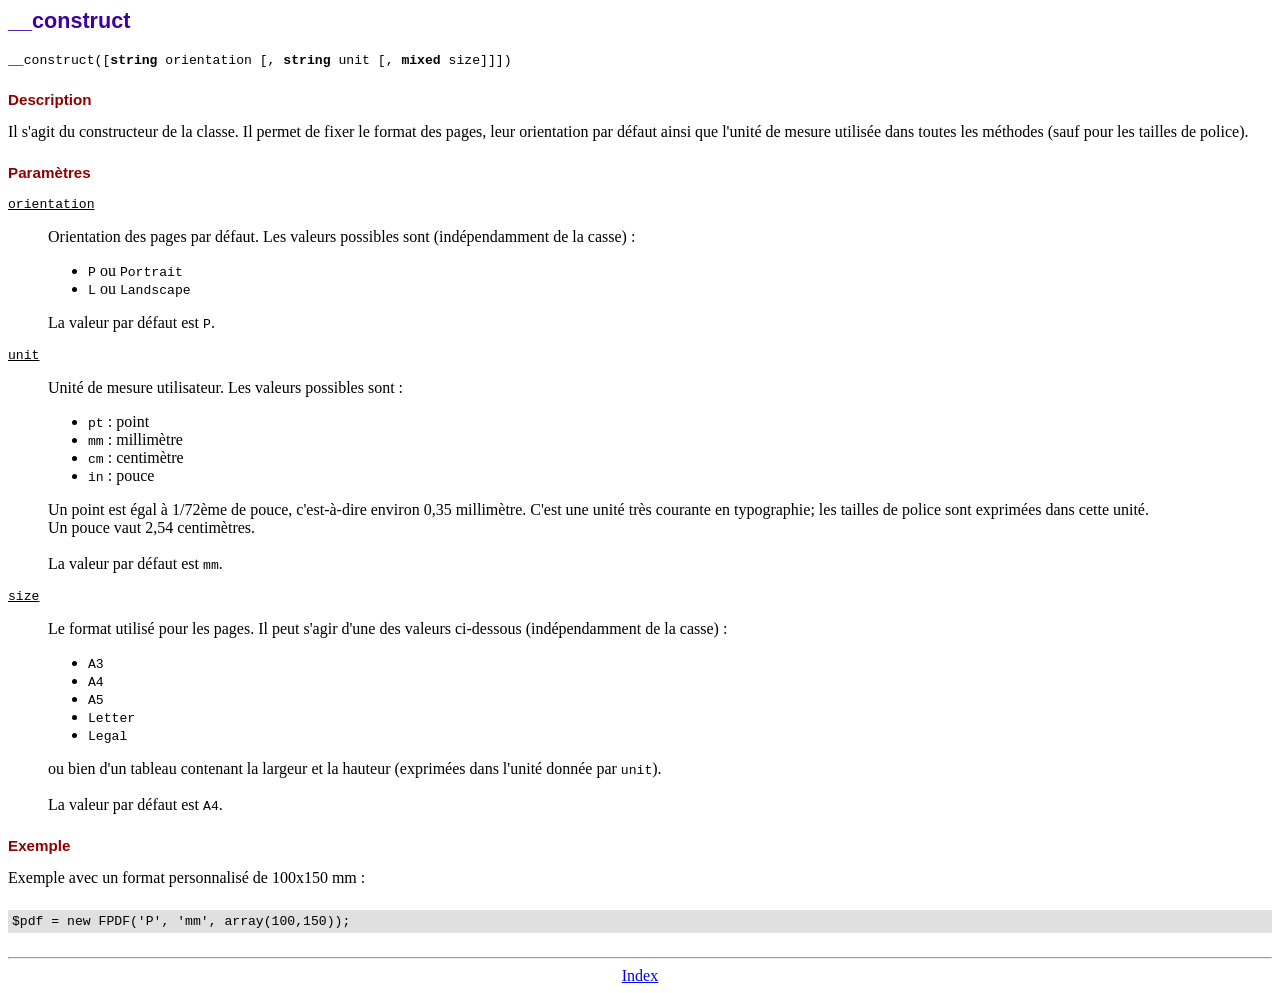
<file: fpdf/doc/__construct.htm>
<!DOCTYPE html PUBLIC "-//W3C//DTD HTML 4.01 Transitional//EN">
<html>
<head>
<meta http-equiv="Content-Type" content="text/html; charset=UTF-8">
<title>__construct</title>
<link type="text/css" rel="stylesheet" href="../fpdf.css">
</head>
<body>
<h1>__construct</h1>
<code>__construct([<b>string</b> orientation [, <b>string</b> unit [, <b>mixed</b> size]]])</code>
<h2>Description</h2>
Il s'agit du constructeur de la classe. Il permet de fixer le format des pages, leur
orientation par défaut ainsi que l'unité de mesure utilisée dans toutes les méthodes (sauf
pour les tailles de police).
<h2>Paramètres</h2>
<dl class="param">
<dt><code>orientation</code></dt>
<dd>
Orientation des pages par défaut. Les valeurs possibles sont (indépendamment de la casse) :
<ul>
<li><code>P</code> ou <code>Portrait</code></li>
<li><code>L</code> ou <code>Landscape</code></li>
</ul>
La valeur par défaut est <code>P</code>.
</dd>
<dt><code>unit</code></dt>
<dd>
Unité de mesure utilisateur. Les valeurs possibles sont :
<ul>
<li><code>pt</code> : point</li>
<li><code>mm</code> : millimètre</li>
<li><code>cm</code> : centimètre</li>
<li><code>in</code> : pouce</li>
</ul>
Un point est égal à 1/72ème de pouce, c'est-à-dire environ 0,35 millimètre. C'est une unité
très courante en typographie; les tailles de police sont exprimées dans cette unité.
<br>
Un pouce vaut 2,54 centimètres.
<br>
<br>
La valeur par défaut est <code>mm</code>.
</dd>
<dt><code>size</code></dt>
<dd>
Le format utilisé pour les pages. Il peut s'agir d'une des valeurs ci-dessous (indépendamment
de la casse) :
<ul>
<li><code>A3</code></li>
<li><code>A4</code></li>
<li><code>A5</code></li>
<li><code>Letter</code></li>
<li><code>Legal</code></li>
</ul>
ou bien d'un tableau contenant la largeur et la hauteur (exprimées dans l'unité donnée par
<code>unit</code>).<br>
<br>
La valeur par défaut est <code>A4</code>.
</dd>
</dl>
<h2>Exemple</h2>
Exemple avec un format personnalisé de 100x150 mm :
<div class="doc-source">
<pre><code>$pdf = new FPDF('P', 'mm', array(100,150));</code></pre>
</div>
<hr style="margin-top:1.5em">
<div style="text-align:center"><a href="index.htm">Index</a></div>
</body>
</html>
</file>
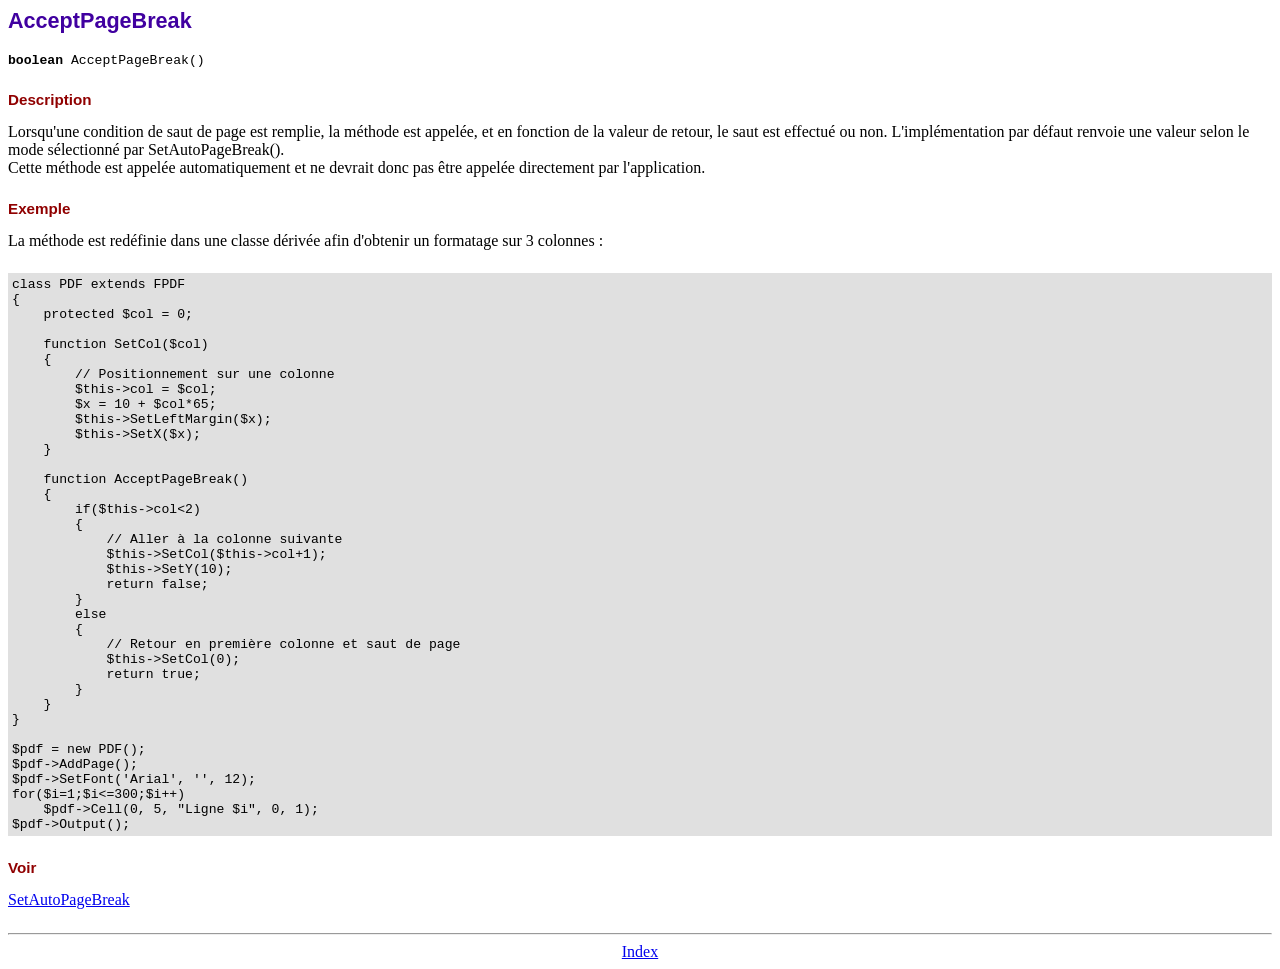
<file: fpdf/doc/acceptpagebreak.htm>
<!DOCTYPE html PUBLIC "-//W3C//DTD HTML 4.01 Transitional//EN">
<html>
<head>
<meta http-equiv="Content-Type" content="text/html; charset=UTF-8">
<title>AcceptPageBreak</title>
<link type="text/css" rel="stylesheet" href="../fpdf.css">
</head>
<body>
<h1>AcceptPageBreak</h1>
<code><b>boolean</b> AcceptPageBreak()</code>
<h2>Description</h2>
Lorsqu'une condition de saut de page est remplie, la méthode est appelée, et en fonction de la
valeur de retour, le saut est effectué ou non. L'implémentation par défaut renvoie une valeur
selon le mode sélectionné par SetAutoPageBreak().
<br>
Cette méthode est appelée automatiquement et ne devrait donc pas être appelée directement par
l'application.
<h2>Exemple</h2>
La méthode est redéfinie dans une classe dérivée afin d'obtenir un formatage sur 3 colonnes :
<div class="doc-source">
<pre><code>class PDF extends FPDF
{
    protected $col = 0;

    function SetCol($col)
    {
        // Positionnement sur une colonne
        $this-&gt;col = $col;
        $x = 10 + $col*65;
        $this-&gt;SetLeftMargin($x);
        $this-&gt;SetX($x);
    }

    function AcceptPageBreak()
    {
        if($this-&gt;col&lt;2)
        {
            // Aller à la colonne suivante
            $this-&gt;SetCol($this-&gt;col+1);
            $this-&gt;SetY(10);
            return false;
        }
        else
        {
            // Retour en première colonne et saut de page
            $this-&gt;SetCol(0);
            return true;
        }
    }
}

$pdf = new PDF();
$pdf-&gt;AddPage();
$pdf-&gt;SetFont('Arial', '', 12);
for($i=1;$i&lt;=300;$i++)
    $pdf-&gt;Cell(0, 5, "Ligne $i", 0, 1);
$pdf-&gt;Output();</code></pre>
</div>
<h2>Voir</h2>
<a href="setautopagebreak.htm">SetAutoPageBreak</a>
<hr style="margin-top:1.5em">
<div style="text-align:center"><a href="index.htm">Index</a></div>
</body>
</html>
</file>
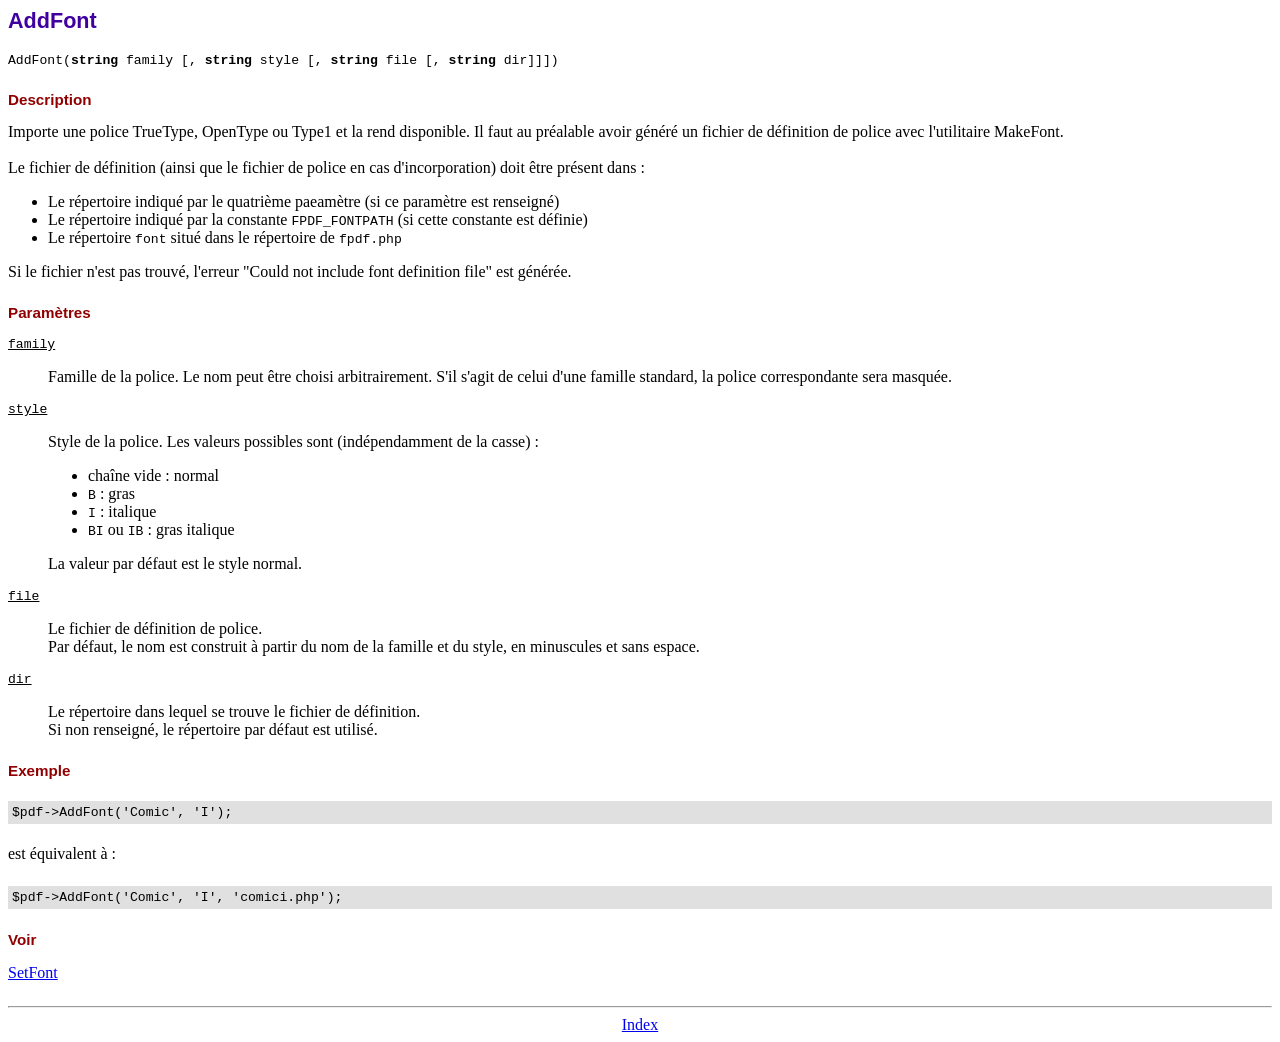
<file: fpdf/doc/addfont.htm>
<!DOCTYPE html PUBLIC "-//W3C//DTD HTML 4.01 Transitional//EN">
<html>
<head>
<meta http-equiv="Content-Type" content="text/html; charset=UTF-8">
<title>AddFont</title>
<link type="text/css" rel="stylesheet" href="../fpdf.css">
</head>
<body>
<h1>AddFont</h1>
<code>AddFont(<b>string</b> family [, <b>string</b> style [, <b>string</b> file [, <b>string</b> dir]]])</code>
<h2>Description</h2>
Importe une police TrueType, OpenType ou Type1 et la rend disponible. Il faut au préalable avoir généré
un fichier de définition de police avec l'utilitaire MakeFont.
<br>
<br>
Le fichier de définition (ainsi que le fichier de police en cas d'incorporation) doit être présent dans :
<ul>
<li>Le répertoire indiqué par le quatrième paeamètre (si ce paramètre est renseigné)</li>
<li>Le répertoire indiqué par la constante <code>FPDF_FONTPATH</code> (si cette constante est définie)</li>
<li>Le répertoire <code>font</code> situé dans le répertoire de <code>fpdf.php</code></li>
</ul>
Si le fichier n'est pas trouvé, l'erreur "Could not include font definition file" est générée.
<h2>Paramètres</h2>
<dl class="param">
<dt><code>family</code></dt>
<dd>
Famille de la police. Le nom peut être choisi arbitrairement. S'il s'agit de celui d'une famille
standard, la police correspondante sera masquée.
</dd>
<dt><code>style</code></dt>
<dd>
Style de la police. Les valeurs possibles sont (indépendamment de la casse) :
<ul>
<li>chaîne vide : normal</li>
<li><code>B</code> : gras</li>
<li><code>I</code> : italique</li>
<li><code>BI</code> ou <code>IB</code> : gras italique</li>
</ul>
La valeur par défaut est le style normal.
</dd>
<dt><code>file</code></dt>
<dd>
Le fichier de définition de police.
<br>
Par défaut, le nom est construit à partir du nom de la famille et du style, en minuscules et
sans espace.
</dd>
<dt><code>dir</code></dt>
<dd>
Le répertoire dans lequel se trouve le fichier de définition.
<br>
Si non renseigné, le répertoire par défaut est utilisé.
</dd>
</dl>
<h2>Exemple</h2>
<div class="doc-source">
<pre><code>$pdf-&gt;AddFont('Comic', 'I');</code></pre>
</div>
est équivalent à :
<div class="doc-source">
<pre><code>$pdf-&gt;AddFont('Comic', 'I', 'comici.php');</code></pre>
</div>
<h2>Voir</h2>
<a href="setfont.htm">SetFont</a>
<hr style="margin-top:1.5em">
<div style="text-align:center"><a href="index.htm">Index</a></div>
</body>
</html>
</file>
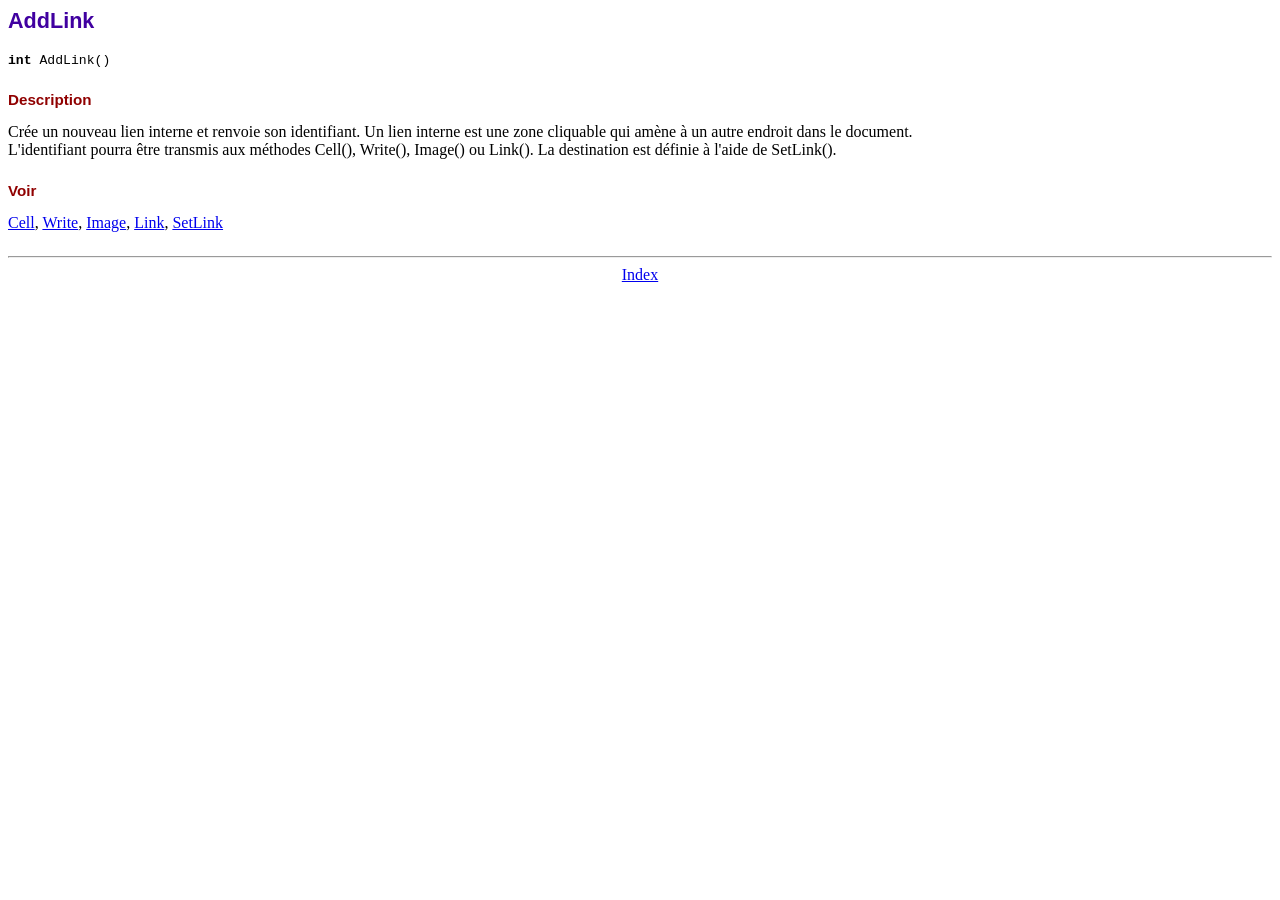
<file: fpdf/doc/addlink.htm>
<!DOCTYPE html PUBLIC "-//W3C//DTD HTML 4.01 Transitional//EN">
<html>
<head>
<meta http-equiv="Content-Type" content="text/html; charset=UTF-8">
<title>AddLink</title>
<link type="text/css" rel="stylesheet" href="../fpdf.css">
</head>
<body>
<h1>AddLink</h1>
<code><b>int</b> AddLink()</code>
<h2>Description</h2>
Crée un nouveau lien interne et renvoie son identifiant. Un lien interne est une zone
cliquable qui amène à un autre endroit dans le document.
<br>
L'identifiant pourra être transmis aux méthodes Cell(), Write(), Image() ou Link(). La
destination est définie à l'aide de SetLink().
<h2>Voir</h2>
<a href="cell.htm">Cell</a>,
<a href="write.htm">Write</a>,
<a href="image.htm">Image</a>,
<a href="link.htm">Link</a>,
<a href="setlink.htm">SetLink</a>
<hr style="margin-top:1.5em">
<div style="text-align:center"><a href="index.htm">Index</a></div>
</body>
</html>
</file>
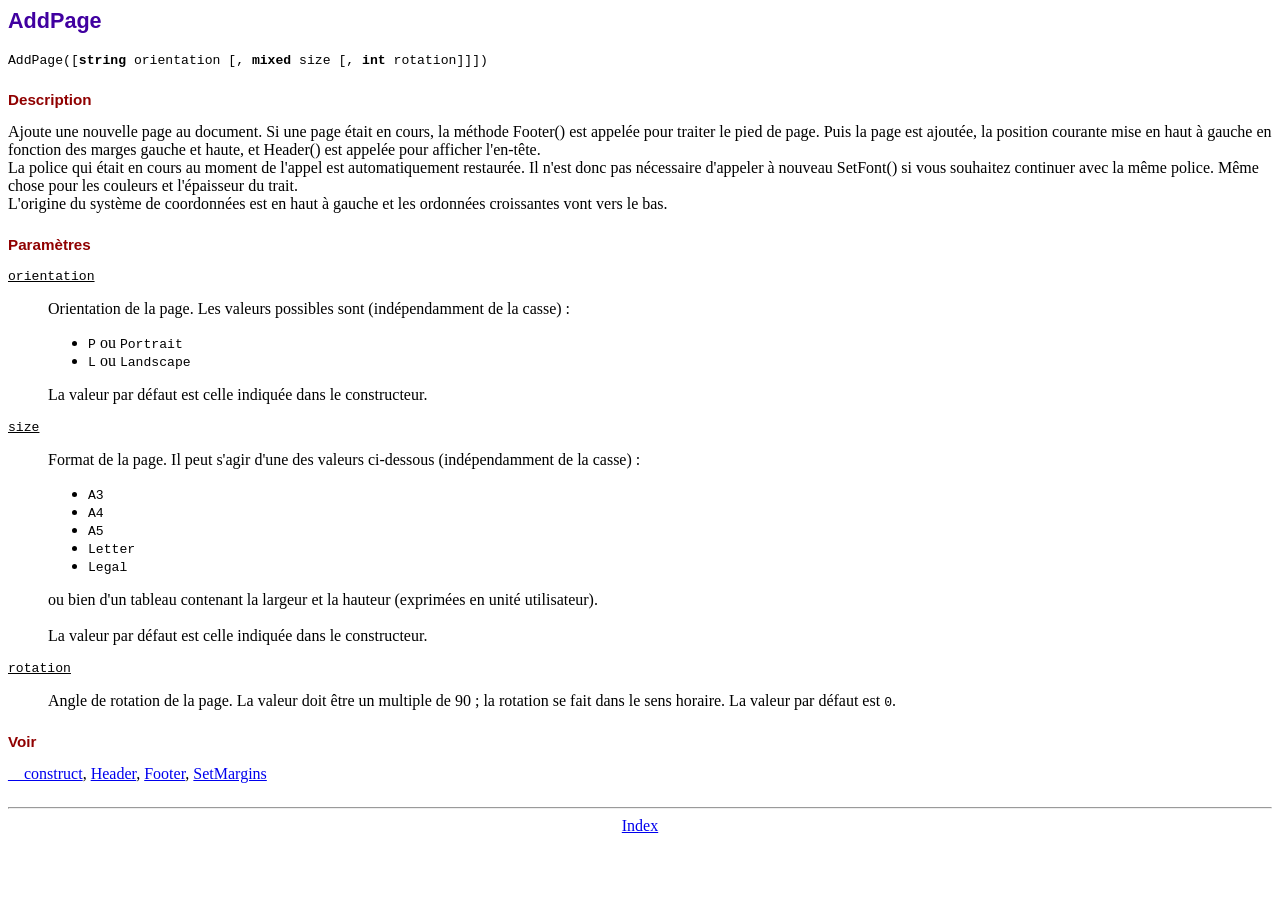
<file: fpdf/doc/addpage.htm>
<!DOCTYPE html PUBLIC "-//W3C//DTD HTML 4.01 Transitional//EN">
<html>
<head>
<meta http-equiv="Content-Type" content="text/html; charset=UTF-8">
<title>AddPage</title>
<link type="text/css" rel="stylesheet" href="../fpdf.css">
</head>
<body>
<h1>AddPage</h1>
<code>AddPage([<b>string</b> orientation [, <b>mixed</b> size [, <b>int</b> rotation]]])</code>
<h2>Description</h2>
Ajoute une nouvelle page au document. Si une page était en cours, la méthode Footer() est
appelée pour traiter le pied de page. Puis la page est ajoutée, la position courante
mise en haut à gauche en fonction des marges gauche et haute, et Header() est appelée
pour afficher l'en-tête.
<br>
La police qui était en cours au moment de l'appel est automatiquement restaurée. Il n'est
donc pas nécessaire d'appeler à nouveau SetFont() si vous souhaitez continuer avec la même
police. Même chose pour les couleurs et l'épaisseur du trait.
<br>
L'origine du système de coordonnées est en haut à gauche et les ordonnées croissantes vont
vers le bas.
<h2>Paramètres</h2>
<dl class="param">
<dt><code>orientation</code></dt>
<dd>
Orientation de la page. Les valeurs possibles sont (indépendamment de la casse) :
<ul>
<li><code>P</code> ou <code>Portrait</code></li>
<li><code>L</code> ou <code>Landscape</code></li>
</ul>
La valeur par défaut est celle indiquée dans le constructeur.
</dd>
<dt><code>size</code></dt>
<dd>
Format de la page. Il peut s'agir d'une des valeurs ci-dessous (indépendamment de la casse) :
<ul>
<li><code>A3</code></li>
<li><code>A4</code></li>
<li><code>A5</code></li>
<li><code>Letter</code></li>
<li><code>Legal</code></li>
</ul>
ou bien d'un tableau contenant la largeur et la hauteur (exprimées en unité utilisateur).<br>
<br>
La valeur par défaut est celle indiquée dans le constructeur.
</dd>
<dt><code>rotation</code></dt>
<dd>
Angle de rotation de la page. La valeur doit être un multiple de 90 ; la rotation se fait
dans le sens horaire. La valeur par défaut est <code>0</code>.
</dd>
</dl>
<h2>Voir</h2>
<a href="__construct.htm">__construct</a>,
<a href="header.htm">Header</a>,
<a href="footer.htm">Footer</a>,
<a href="setmargins.htm">SetMargins</a>
<hr style="margin-top:1.5em">
<div style="text-align:center"><a href="index.htm">Index</a></div>
</body>
</html>
</file>
<file: fpdf/fpdf.css>
body {font-family:"Times New Roman",serif}
h1 {font:bold 135% Arial,sans-serif; color:#4000A0; margin-bottom:0.9em}
h2 {font:bold 95% Arial,sans-serif; color:#900000; margin-top:1.5em; margin-bottom:1em}
dl.param dt {text-decoration:underline}
dl.param dd {margin-top:1em; margin-bottom:1em}
dl.param ul {margin-top:1em; margin-bottom:1em}
tt, code, kbd {font-family:"Courier New",Courier,monospace; font-size:82%}
div.source {margin-top:1.4em; margin-bottom:1.3em}
div.source pre {display:table; border:1px solid #24246A; width:100%; margin:0em; font-family:inherit; font-size:100%}
div.source code {display:block; border:1px solid #C5C5EC; background-color:#F0F5FF; padding:6px; color:#000000}
div.doc-source {margin-top:1.4em; margin-bottom:1.3em}
div.doc-source pre {display:table; width:100%; margin:0em; font-family:inherit; font-size:100%}
div.doc-source code {display:block; background-color:#E0E0E0; padding:4px}
.kw {color:#000080; font-weight:bold}
.str {color:#CC0000}
.cmt {color:#008000}
p.demo {text-align:center; margin-top:-0.9em}
a.demo {text-decoration:none; font-weight:bold; color:#0000CC}
a.demo:link {text-decoration:none; font-weight:bold; color:#0000CC}
a.demo:hover {text-decoration:none; font-weight:bold; color:#0000FF}
a.demo:active {text-decoration:none; font-weight:bold; color:#0000FF}
</file>
<file: css/style.css>
@import url("https://fonts.googleapis.com/css2?family=Lato:wght@400;700&family=Merriweather+Sans:wght@400;700&display=swap");
body {
  font-family: 'Lato', sans-serif;
  color: #040000;
}

.layout_padding {
  padding-top: 120px;
  padding-bottom: 120px;
}

.layout_padding2 {
  padding: 45px 0;
}

.layout_padding2-top {
  padding-top: 45px;
}

.layout_padding2-bottom {
  padding-bottom: 45px;
}

.layout_padding-top {
  padding-top: 120px;
}

.layout_padding-bottom {
  padding-bottom: 120px;
}

.heading_container {
  display: -webkit-box;
  display: -ms-flexbox;
  display: flex;
  -webkit-box-orient: vertical;
  -webkit-box-direction: normal;
      -ms-flex-direction: column;
          flex-direction: column;
  -webkit-box-align: start;
      -ms-flex-align: start;
          align-items: flex-start;
}

.heading_container h2 {
  font-weight: bold;
  display: -webkit-box;
  display: -ms-flexbox;
  display: flex;
  -webkit-box-align: center;
      -ms-flex-align: center;
          align-items: center;
  text-transform: uppercase;
  font-family: 'Merriweather Sans', sans-serif;
}

.heading_container p {
  margin-bottom: 0;
}

.heading_container.heading_center {
  -webkit-box-align: center;
      -ms-flex-align: center;
          align-items: center;
  text-align: center;
}

h1,
h2 {
  font-family: 'Merriweather Sans', sans-serif;
}

a,
a:hover,
a:focus {
  text-decoration: none;
}

/*header section*/
.hero_area {
  position: relative;
  background-color: #d1e3ff;
}


.header_section .container-fluid {
  padding-right: 25px;
  padding-left: 25px;
}

.header_section .header_top {
  padding: 15px 0;
  background-color: #12046e;
}

.header_section .header_top .contact_nav {
  display: -webkit-box;
  display: -ms-flexbox;
  display: flex;
  -webkit-box-pack: justify;
      -ms-flex-pack: justify;
          justify-content: space-between;
}

.header_section .header_top .contact_nav a {
  color: #ffffff;
}

.header_section .header_top .contact_nav a i {
  color: #ff8a1d;
}

.header_section .header_bottom {
  padding: 10px 0;
}

.navbar-brand {
  padding: 0;
  margin: 0;
  color: #000000;
  font-weight: bold;
  font-size: 24px;
  font-weight: bold;
}

.navbar-brand span {
  color: #0355cc;
  text-transform: uppercase;
}

.custom_nav-container {
  padding: 0;
}

.custom_nav-container .navbar-nav {
  margin-left: auto;
}

.custom_nav-container .navbar-nav .nav-item .nav-link {
  padding: 10px 25px;
  color: #000000;
  text-align: center;
}

.custom_nav-container .navbar-nav .nav-item:hover .nav-link, .custom_nav-container .navbar-nav .nav-item.active .nav-link {
  color: #0355cc;
}

.custom_nav-container .form-inline .nav_search-btn {
  width: 35px;
  height: 35px;
  padding: 0;
  border: none;
  color: #000000;
}

.custom_nav-container .form-inline .nav_search-btn:hover {
  color: #0355cc;
}

.custom_nav-container .navbar-toggler {
  outline: none;
}

.custom_nav-container .navbar-toggler {
  padding: 0;
  width: 37px;
  height: 42px;
  -webkit-transition: all .3s;
  transition: all .3s;
}

.custom_nav-container .navbar-toggler span {
  display: block;
  width: 35px;
  height: 4px;
  background-color: #000000;
  margin: 7px 0;
  -webkit-transition: all 0.3s;
  transition: all 0.3s;
  position: relative;
  border-radius: 5px;
  -webkit-transition: all .3s;
  transition: all .3s;
}

.custom_nav-container .navbar-toggler span::before, .custom_nav-container .navbar-toggler span::after {
  content: "";
  position: absolute;
  left: 0;
  height: 100%;
  width: 100%;
  background-color: #000000;
  top: -10px;
  border-radius: 5px;
  -webkit-transition: all .3s;
  transition: all .3s;
}

.custom_nav-container .navbar-toggler span::after {
  top: 10px;
}

.custom_nav-container .navbar-toggler[aria-expanded="true"] {
  -webkit-transform: rotate(360deg);
          transform: rotate(360deg);
}

.custom_nav-container .navbar-toggler[aria-expanded="true"] span {
  -webkit-transform: rotate(45deg);
          transform: rotate(45deg);
}

.custom_nav-container .navbar-toggler[aria-expanded="true"] span::before, .custom_nav-container .navbar-toggler[aria-expanded="true"] span::after {
  -webkit-transform: rotate(90deg);
          transform: rotate(90deg);
  top: 0;
}

.custom_nav-container .navbar-toggler[aria-expanded="true"] .s-1 {
  -webkit-transform: rotate(45deg);
          transform: rotate(45deg);
  margin: 0;
  margin-bottom: -4px;
}

.custom_nav-container .navbar-toggler[aria-expanded="true"] .s-2 {
  display: none;
}

.custom_nav-container .navbar-toggler[aria-expanded="true"] .s-3 {
  -webkit-transform: rotate(-45deg);
          transform: rotate(-45deg);
  margin: 0;
  margin-top: -4px;
}

.custom_nav-container .navbar-toggler[aria-expanded="false"] .s-1,
.custom_nav-container .navbar-toggler[aria-expanded="false"] .s-2,
.custom_nav-container .navbar-toggler[aria-expanded="false"] .s-3 {
  -webkit-transform: none;
          transform: none;
}

.quote_btn-container {
  display: -webkit-box;
  display: -ms-flexbox;
  display: flex;
  -webkit-box-align: center;
      -ms-flex-align: center;
          align-items: center;
}

.quote_btn-container a {
  color: #ffffff;
  margin-right: 25px;
  text-transform: uppercase;
}

.quote_btn-container a span {
  margin-left: 5px;
}

.quote_btn-container a:hover {
  color: #ff8a1d;
}

/*end header section*/
/* slider section */
.slider_section {
  -webkit-box-flex: 1;
      -ms-flex: 1;
          flex: 1;
  display: -webkit-box;
  display: -ms-flexbox;
  display: flex;
  -webkit-box-align: center;
      -ms-flex-align: center;
          align-items: center;
  background-size: cover;
  background-position: bottom;
}

.slider_section .row {
  -webkit-box-align: center;
      -ms-flex-align: center;
          align-items: center;
}

.slider_section #customCarousel1 {
  width: 100%;
  position: unset;
}

.slider_section .detail-box {
  padding-bottom: 90px;
}

.slider_section .detail-box h1 {
  font-weight: bold;
  margin-bottom: 25px;
  color: #0355cc;
}

.slider_section .detail-box p {
  color: #444;
  font-size: 15px;
}

.slider_section .detail-box a {
  display: inline-block;
  font-family: 'Merriweather Sans', sans-serif;
  text-transform: uppercase;
  padding: 10px 45px;
  background-color: #ff8a1d;
  border: 1px solid #ff8a1d;
  border-radius: 5px;
  color: #ffffff;
  margin-top: 15px;
}

.slider_section .detail-box a:hover {
  background-color: transparent;
  color: #ff8a1d;
}

.slider_section .img-box img {
  width: 100%;
}

.feature_section {
  -webkit-transform: translateY(-50%);
          transform: translateY(-50%);
}

.feature_section .feature_container {
  display: -webkit-box;
  display: -ms-flexbox;
  display: flex;
}

.feature_section .feature_container .box {
  -webkit-box-flex: 1;
      -ms-flex: 1;
          flex: 1;
  display: -webkit-box;
  display: -ms-flexbox;
  display: flex;
  -webkit-box-orient: vertical;
  -webkit-box-direction: normal;
      -ms-flex-direction: column;
          flex-direction: column;
  -webkit-box-align: center;
      -ms-flex-align: center;
          align-items: center;
  text-align: center;
  margin: 0 10px;
  padding: 45px 15px;
  background-color: #ffffff;
  color: #555089;
  -webkit-transition: all 0.3s;
  transition: all 0.3s;
  -webkit-box-shadow: 0 0 15px 0 rgba(0, 0, 0, 0.2);
          box-shadow: 0 0 15px 0 rgba(0, 0, 0, 0.2);
}

.feature_section .feature_container .box .img-box {
  width: 90px;
  height: 90px;
}

.feature_section .feature_container .box .img-box svg {
  width: 100%;
  height: auto;
  max-height: 100%;
  fill: #726dae;
  -webkit-transition: all 0.3s;
  transition: all 0.3s;
}

.feature_section .feature_container .box .img-box svg path {
  fill: #726dae;
}

.feature_section .feature_container .box .name {
  margin-top: 20px;
  text-transform: uppercase;
  font-family: 'Merriweather Sans', sans-serif;
  margin-bottom: 0;
}

.feature_section .feature_container .box:hover, .feature_section .feature_container .box.active {
  background-color: #ff8a1d;
  color: #ffffff;
}

.feature_section .feature_container .box:hover .img-box svg, .feature_section .feature_container .box.active .img-box svg {
  fill: #ffffff;
}

.feature_section .feature_container .box:hover .img-box svg path, .feature_section .feature_container .box.active .img-box svg path {
  fill: #ffffff;
}

.about_section .row {
  -webkit-box-align: center;
      -ms-flex-align: center;
          align-items: center;
}

.about_section .detail-box h2 {
  text-transform: uppercase;
  font-weight: bold;
}

.about_section .detail-box p {
  margin-top: 10px;
}

.about_section .detail-box a {
  margin-top: 15px;
  display: inline-block;
  font-family: 'Merriweather Sans', sans-serif;
  text-transform: uppercase;
  padding: 10px 45px;
  background-color: #0355cc;
  border: 1px solid #0355cc;
  border-radius: 2px;
  color: #ffffff;
}

.about_section .detail-box a:hover {
  background-color: transparent;
  color: #0355cc;
}

.about_section .img-box img {
  width: 100%;
}

.professional_section {
  background-color: #d1e3ff;
}

.professional_section .row {
  -webkit-box-align: center;
      -ms-flex-align: center;
          align-items: center;
}

.professional_section .img-box img {
  width: 100%;
}

.professional_section .detail-box h2 {
  text-transform: uppercase;
  font-weight: bold;
  color: #0355cc;
}

.professional_section .detail-box p {
  margin-top: 20px;
}

.professional_section .detail-box a {
  margin-top: 25px;
  display: inline-block;
  font-family: 'Merriweather Sans', sans-serif;
  text-transform: uppercase;
  padding: 10px 45px;
  background-color: #ff8a1d;
  border: 1px solid #ff8a1d;
  border-radius: 2px;
  color: #ffffff;
}

.professional_section .detail-box a:hover {
  background-color: transparent;
  color: #ff8a1d;
}

.service_section {
  position: relative;
}

.service_section .box {
  margin-top: 30px;
  text-align: center;
  -webkit-box-shadow: 0 0 5px 2px rgba(0, 0, 0, 0.15);
          box-shadow: 0 0 5px 2px rgba(0, 0, 0, 0.15);
  padding: 25px 15px;
  -webkit-transition: all .3s;
  transition: all .3s;
  display: -webkit-box;
  display: -ms-flexbox;
  display: flex;
  -webkit-box-orient: vertical;
  -webkit-box-direction: normal;
      -ms-flex-direction: column;
          flex-direction: column;
  -webkit-box-align: center;
      -ms-flex-align: center;
          align-items: center;
}

.service_section .box .img-box {
  width: 65px;
  height: 65px;
  display: -webkit-box;
  display: -ms-flexbox;
  display: flex;
  -webkit-box-pack: center;
      -ms-flex-pack: center;
          justify-content: center;
  -webkit-box-align: center;
      -ms-flex-align: center;
          align-items: center;
}

.service_section .box .img-box img {
  max-height: 100%;
  max-width: 100%;
  -webkit-transition: all .3s;
  transition: all .3s;
}

.service_section .box .detail-box {
  margin-top: 15px;
}

.service_section .box .detail-box h5 {
  font-weight: bold;
}

.service_section .box .detail-box p {
  margin: 0;
}

.service_section .box:hover {
  background-color: #ff8a1d;
  color: #ffffff;
}

.service_section .box:hover .img-box img {
  -webkit-filter: brightness(0) invert(1);
          filter: brightness(0) invert(1);
}

.service_section .btn-box {
  display: -webkit-box;
  display: -ms-flexbox;
  display: flex;
  -webkit-box-pack: center;
      -ms-flex-pack: center;
          justify-content: center;
  margin-top: 45px;
}

.service_section .btn-box a {
  display: inline-block;
  font-family: 'Merriweather Sans', sans-serif;
  text-transform: uppercase;
  padding: 10px 45px;
  background-color: #0355cc;
  border: 1px solid #0355cc;
  border-radius: 0;
  color: #ffffff;
}

.service_section .btn-box a:hover {
  background-color: transparent;
  color: #0355cc;
}

.client_section .heading_container {
  -webkit-box-align: center;
      -ms-flex-align: center;
          align-items: center;
  text-align: center;
}

.client_section .box {
  margin: 15px;
  -webkit-box-shadow: 0 0 10px 0 rgba(0, 0, 0, 0.2);
          box-shadow: 0 0 10px 0 rgba(0, 0, 0, 0.2);
  padding: 25px;
}

.client_section .box .client_id {
  display: -webkit-box;
  display: -ms-flexbox;
  display: flex;
}

.client_section .box .client_id .img-box {
  width: 125px;
  min-width: 125px;
  margin-right: 15px;
}

.client_section .box .client_id .img-box img {
  width: 100%;
  border-radius: 100%;
}

.client_section .box .client_id .client_detail {
  display: -webkit-box;
  display: -ms-flexbox;
  display: flex;
  -webkit-box-align: center;
      -ms-flex-align: center;
          align-items: center;
  -webkit-box-pack: justify;
      -ms-flex-pack: justify;
          justify-content: space-between;
  -webkit-box-flex: 1;
      -ms-flex: 1;
          flex: 1;
  padding-right: 25px;
}

.client_section .box .client_id .client_detail .client_info h6 {
  margin-bottom: 0;
}

.client_section .box .client_id .client_detail .client_info i {
  color: #fbaf5d;
}

.client_section .box .client_text {
  margin-top: 20px;
}

.client_section .owl-carousel .owl-nav {
  display: -webkit-box;
  display: -ms-flexbox;
  display: flex;
  -webkit-box-pack: center;
      -ms-flex-pack: center;
          justify-content: center;
  margin-top: 20px;
}

.client_section .owl-carousel .owl-nav button {
  width: 50px;
  height: 50px;
  background-color: #0355cc;
  outline: none;
  margin: 0 20px;
  color: #ffffff;
}

.heading_container {
  margin-bottom: 30px;
}

.contact_section input {
  width: 100%;
  border: none;
  height: 50px;
  margin-bottom: 25px;
  padding-left: 25px;
  background-color: #ffffff;
  outline: none;
  color: #ffffff;
  -webkit-box-shadow: 0 0 7px 0 rgba(0, 0, 0, 0.2);
          box-shadow: 0 0 7px 0 rgba(0, 0, 0, 0.2);
}

.contact_section input::-webkit-input-placeholder {
  color: #737272;
}

.contact_section input:-ms-input-placeholder {
  color: #737272;
}

.contact_section input::-ms-input-placeholder {
  color: #737272;
}

.contact_section input::placeholder {
  color: #737272;
}

.contact_section input.message-box {
  height: 135px;
}

.contact_section button {
  border: none;
  display: inline-block;
  font-family: 'Merriweather Sans', sans-serif;
  text-transform: uppercase;
  padding: 10px 55px;
  background-color: #0355cc;
  border: 1px solid #0355cc;
  border-radius: 0;
  color: #ffffff;
  margin-top: 15px;
}

.contact_section button:hover {
  background-color: transparent;
  color: #0355cc;
}

.contact_section .map_container {
  height: 360px;
}

.contact_section .map_container .map {
  height: 100%;
}

.info_section {
  padding: 75px 0;
  background-color: #0a0f43;
  text-align: center;
  color: #fff;
}

.info_section h4 {
  text-transform: uppercase;
  font-weight: bold;
  margin-bottom: 25px;
}

.info_section .social-box {
  display: -webkit-box;
  display: -ms-flexbox;
  display: flex;
  -webkit-box-orient: vertical;
  -webkit-box-direction: normal;
      -ms-flex-direction: column;
          flex-direction: column;
  -webkit-box-align: center;
      -ms-flex-align: center;
          align-items: center;
  margin-top: 25px;
}

.info_section .social-box .box {
  background-color: #ffffff;
  padding: 5px 15px;
}

.info_section a {
  margin: 0 5px;
  color: #0355cc;
}

.info_section a i {
  font-size: 18px;
}

.info_section a:hover {
  color: #ff8a1d;
}

.info_items a {
  position: relative;
}

.info_items .item {
  display: -webkit-box;
  display: -ms-flexbox;
  display: flex;
  -webkit-box-orient: vertical;
  -webkit-box-direction: normal;
      -ms-flex-direction: column;
          flex-direction: column;
  -webkit-box-align: center;
      -ms-flex-align: center;
          align-items: center;
  text-align: center;
}

.info_items .item .img-box {
  width: 80px;
  height: 80px;
  border-radius: 100%;
  background-color: #ffffff;
  background-repeat: no-repeat;
  background-position: center;
  text-align: center;
  line-height: 80px;
  background-color: #0355cc;
  color: #ffffff;
}

.info_items .item .img-box i {
  font-size: 24px;
}

.info_items .item p {
  margin-top: 25px;
  color: #fff;
  margin-bottom: 0;
  background-color: #0a0f43;
}

.info_items .item:hover .img-box {
  background-color: #ff8a1d;
}

.info_items {
  position: relative;
}

.info_items::before {
  content: "";
  position: absolute;
  top: 65px;
  width: 75%;
  height: 1px;
  background-color: #fff;
  left: 50%;
  -webkit-transform: translateX(-50%);
          transform: translateX(-50%);
}

/* footer section*/
.footer_section {
  background-color: #12046e;
}

.footer_section p {
  margin: 0;
  padding: 25px 0;
  color: #ffffff;
  text-align: center;
  border-top: 0.8px solid #ffffff;
}

.footer_section a {
  color: inherit;
}

/* end footer section*/
/*# sourceMappingURL=style.css.map */
/* Style pour le conteneur du logo et du nom */
.logo_container {
  display: flex;
  align-items: center;
  justify-content: flex-start; /* Aligner à gauche */
  padding: 10px 20px; /* Espacement */
}

/* Style pour le logo */
.logo {
  width: 40px; /* Ajustez la taille du logo */
  height: auto;
  margin-right: 10px; /* Espace entre le logo et le texte */
}

/* Style pour le nom de la société */
.navbar-brand span {
  font-size: 1.5rem; /* Taille du texte */
  font-weight: bold; /* Texte en gras */
  color: #ff8a1d; /* Couleur du texte (jaune) */
}
/* Style pour la section de connexion */
.login_section {
  padding: 50px 0;
  background-color: #87CEEB; /* Fond bleu ciel */
  min-height: 100vh; /* Prend toute la hauteur de l'écran */
  display: flex;
  align-items: center;
  justify-content: center;
}

.login_section .row {
  background-color: rgba(255, 255, 255, 0.8); /* Fond blanc semi-transparent */
  border-radius: 15px; /* Bordures arrondies */
  box-shadow: 0 4px 15px rgba(0, 0, 0, 0.2); /* Ombre légère */
  padding: 30px;
  backdrop-filter: blur(10px); /* Effet flou */
  border: 1px solid rgba(255, 255, 255, 0.3); /* Bordure légère */
}

.login_section .login_logo {
  text-align: center;
  padding: 20px;
}

.login_section .login_logo .logo_large {
  width: 100px; /* Taille du logo */
  height: auto;
  margin-bottom: 20px;
}

.login_section .login_logo h2 {
  font-size: 2rem;
  font-weight: bold;
  color: #333;
}

.login_section .login_logo p {
  font-size: 1rem;
  color: #666;
}

.login_section .login_form {
  padding: 20px;
}

.login_section .heading_container {
  text-align: center;
  margin-bottom: 30px;
}

.login_section .heading_container h2 {
  font-size: 1.8rem;
  font-weight: bold;
  color: #333;
}

.login_section .form-group {
  margin-bottom: 20px;
}

.login_section .form-control {
  border-radius: 5px;
  border: 1px solid #ccc;
  padding: 10px;
  width: 100%;
  background-color: rgba(255, 255, 255, 0.9); /* Fond légèrement transparent */
}

.login_section .btn-primary {
  background-color: #007bff;
  border: none;
  padding: 10px;
  font-size: 1rem;
  width: 100%;
  border-radius: 5px;
  color: #fff;
  transition: background-color 0.3s ease;
}

.login_section .btn-primary:hover {
  background-color: #b6b7b8;
}

.login_section a {
  color: #007bff;
  text-decoration: none;
}

.login_section a:hover {
  text-decoration: underline;
}






/*last



*/
</file>
